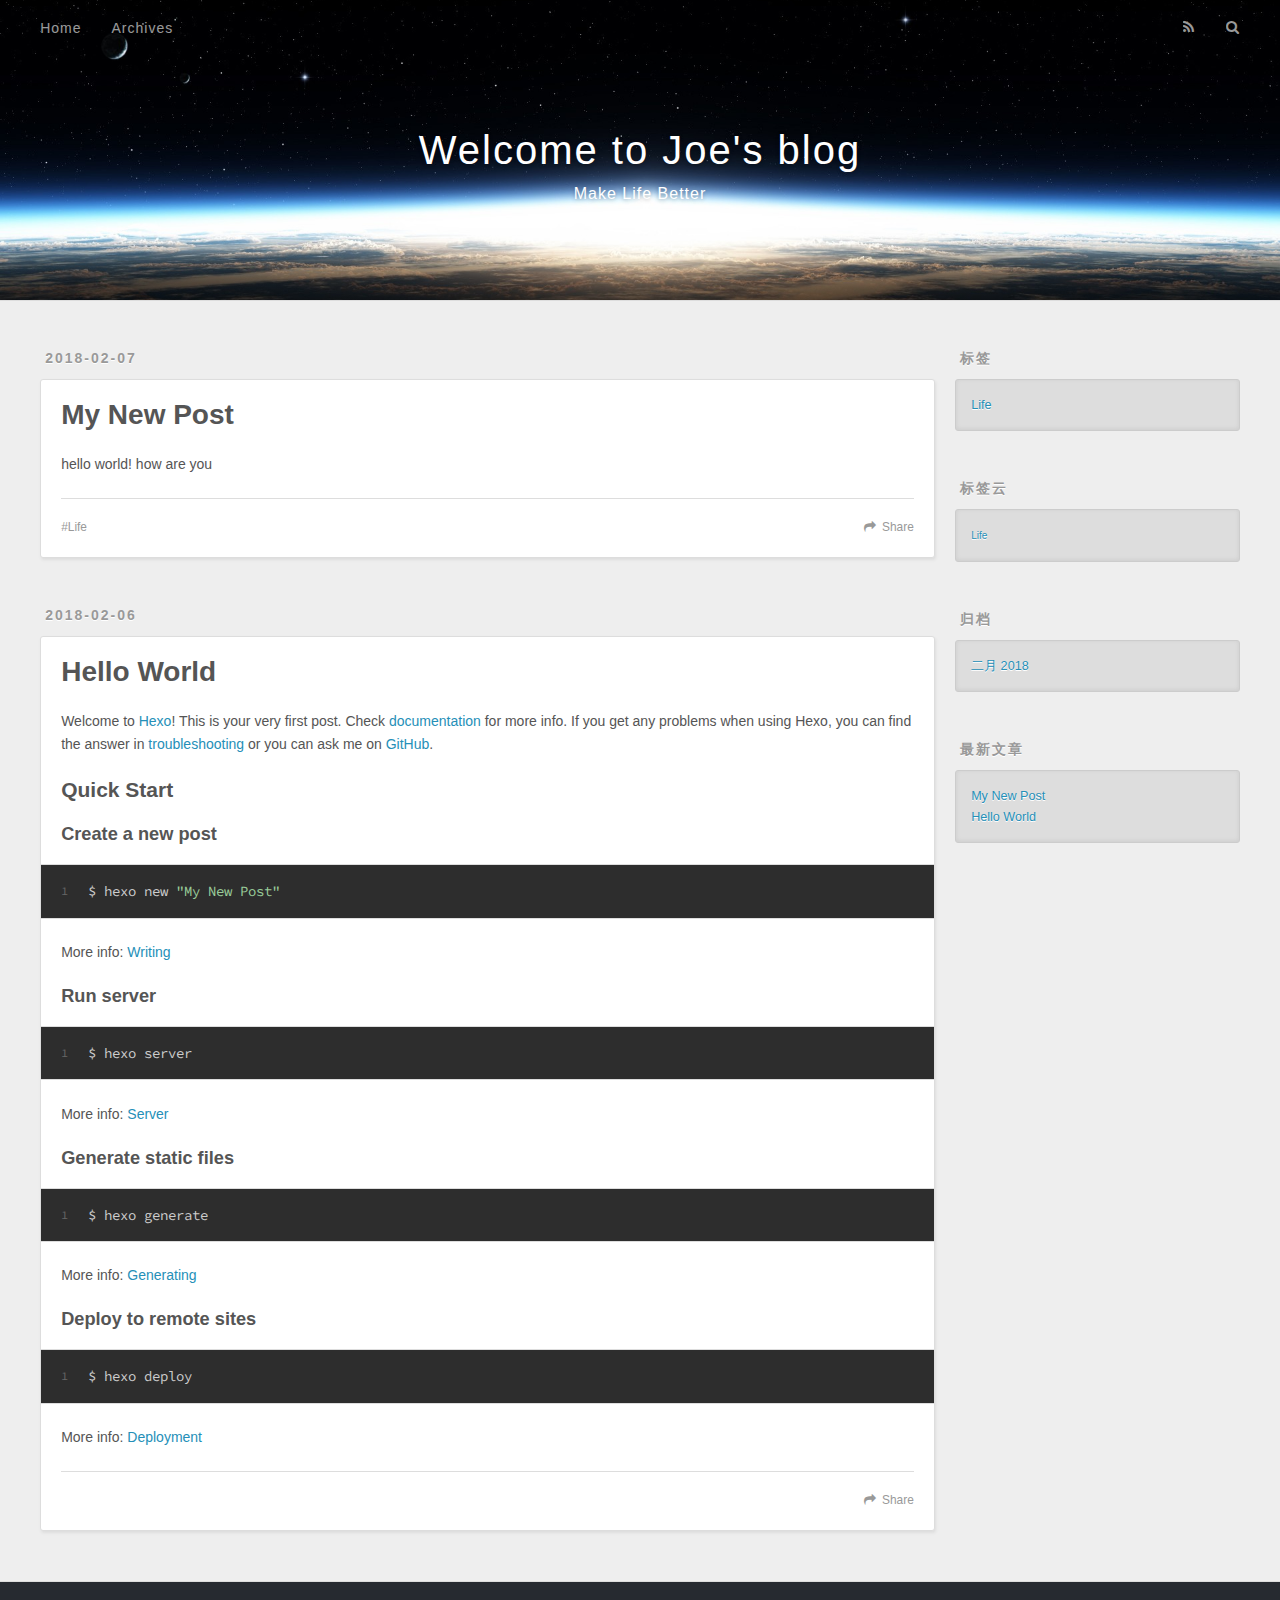
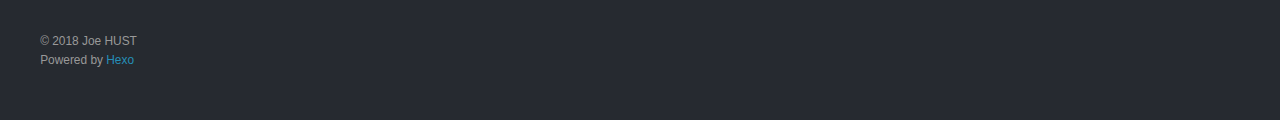
<file: index.html>
<!DOCTYPE html>
<html>
<head>
  <meta charset="utf-8">
  

  
  <title>Welcome to Joe&#39;s blog</title>
  <meta name="viewport" content="width=device-width, initial-scale=1, maximum-scale=1">
  <meta name="description" content="Blog">
<meta property="og:type" content="website">
<meta property="og:title" content="Welcome to Joe&#39;s blog">
<meta property="og:url" content="http://yoursite.com/index.html">
<meta property="og:site_name" content="Welcome to Joe&#39;s blog">
<meta property="og:description" content="Blog">
<meta property="og:locale" content="zh-CN">
<meta name="twitter:card" content="summary">
<meta name="twitter:title" content="Welcome to Joe&#39;s blog">
<meta name="twitter:description" content="Blog">
  
    <link rel="alternate" href="/atom.xml" title="Welcome to Joe&#39;s blog" type="application/atom+xml">
  
  
    <link rel="icon" href="/favicon.png">
  
  
    <link href="//fonts.googleapis.com/css?family=Source+Code+Pro" rel="stylesheet" type="text/css">
  
  <link rel="stylesheet" href="/css/style.css">
</head>

<body>
  <div id="container">
    <div id="wrap">
      <header id="header">
  <div id="banner"></div>
  <div id="header-outer" class="outer">
    <div id="header-title" class="inner">
      <h1 id="logo-wrap">
        <a href="/" id="logo">Welcome to Joe&#39;s blog</a>
      </h1>
      
        <h2 id="subtitle-wrap">
          <a href="/" id="subtitle">Make Life Better</a>
        </h2>
      
    </div>
    <div id="header-inner" class="inner">
      <nav id="main-nav">
        <a id="main-nav-toggle" class="nav-icon"></a>
        
          <a class="main-nav-link" href="/">Home</a>
        
          <a class="main-nav-link" href="/archives">Archives</a>
        
      </nav>
      <nav id="sub-nav">
        
          <a id="nav-rss-link" class="nav-icon" href="/atom.xml" title="RSS Feed"></a>
        
        <a id="nav-search-btn" class="nav-icon" title="搜索"></a>
      </nav>
      <div id="search-form-wrap">
        <form action="//google.com/search" method="get" accept-charset="UTF-8" class="search-form"><input type="search" name="q" class="search-form-input" placeholder="Search"><button type="submit" class="search-form-submit">&#xF002;</button><input type="hidden" name="sitesearch" value="http://yoursite.com"></form>
      </div>
    </div>
  </div>
</header>
      <div class="outer">
        <section id="main">
  
    <article id="post-My-New-Post" class="article article-type-post" itemscope itemprop="blogPost">
  <div class="article-meta">
    <a href="/2018/02/07/My-New-Post/" class="article-date">
  <time datetime="2018-02-07T06:50:52.000Z" itemprop="datePublished">2018-02-07</time>
</a>
    
  </div>
  <div class="article-inner">
    
    
      <header class="article-header">
        
  
    <h1 itemprop="name">
      <a class="article-title" href="/2018/02/07/My-New-Post/">My New Post</a>
    </h1>
  

      </header>
    
    <div class="article-entry" itemprop="articleBody">
      
        <p>hello world! how are you</p>

      
    </div>
    <footer class="article-footer">
      <a data-url="http://yoursite.com/2018/02/07/My-New-Post/" data-id="cjdcpw9ia0000xy7noqf6ldik" class="article-share-link">Share</a>
      
      
  <ul class="article-tag-list"><li class="article-tag-list-item"><a class="article-tag-list-link" href="/tags/Life/">Life</a></li></ul>

    </footer>
  </div>
  
</article>


  
    <article id="post-hello-world" class="article article-type-post" itemscope itemprop="blogPost">
  <div class="article-meta">
    <a href="/2018/02/06/hello-world/" class="article-date">
  <time datetime="2018-02-06T09:12:13.111Z" itemprop="datePublished">2018-02-06</time>
</a>
    
  </div>
  <div class="article-inner">
    
    
      <header class="article-header">
        
  
    <h1 itemprop="name">
      <a class="article-title" href="/2018/02/06/hello-world/">Hello World</a>
    </h1>
  

      </header>
    
    <div class="article-entry" itemprop="articleBody">
      
        <p>Welcome to <a href="https://hexo.io/" target="_blank" rel="noopener">Hexo</a>! This is your very first post. Check <a href="https://hexo.io/docs/" target="_blank" rel="noopener">documentation</a> for more info. If you get any problems when using Hexo, you can find the answer in <a href="https://hexo.io/docs/troubleshooting.html" target="_blank" rel="noopener">troubleshooting</a> or you can ask me on <a href="https://github.com/hexojs/hexo/issues" target="_blank" rel="noopener">GitHub</a>.</p>
<h2 id="Quick-Start"><a href="#Quick-Start" class="headerlink" title="Quick Start"></a>Quick Start</h2><h3 id="Create-a-new-post"><a href="#Create-a-new-post" class="headerlink" title="Create a new post"></a>Create a new post</h3><figure class="highlight bash"><table><tr><td class="gutter"><pre><span class="line">1</span><br></pre></td><td class="code"><pre><span class="line">$ hexo new <span class="string">"My New Post"</span></span><br></pre></td></tr></table></figure>
<p>More info: <a href="https://hexo.io/docs/writing.html" target="_blank" rel="noopener">Writing</a></p>
<h3 id="Run-server"><a href="#Run-server" class="headerlink" title="Run server"></a>Run server</h3><figure class="highlight bash"><table><tr><td class="gutter"><pre><span class="line">1</span><br></pre></td><td class="code"><pre><span class="line">$ hexo server</span><br></pre></td></tr></table></figure>
<p>More info: <a href="https://hexo.io/docs/server.html" target="_blank" rel="noopener">Server</a></p>
<h3 id="Generate-static-files"><a href="#Generate-static-files" class="headerlink" title="Generate static files"></a>Generate static files</h3><figure class="highlight bash"><table><tr><td class="gutter"><pre><span class="line">1</span><br></pre></td><td class="code"><pre><span class="line">$ hexo generate</span><br></pre></td></tr></table></figure>
<p>More info: <a href="https://hexo.io/docs/generating.html" target="_blank" rel="noopener">Generating</a></p>
<h3 id="Deploy-to-remote-sites"><a href="#Deploy-to-remote-sites" class="headerlink" title="Deploy to remote sites"></a>Deploy to remote sites</h3><figure class="highlight bash"><table><tr><td class="gutter"><pre><span class="line">1</span><br></pre></td><td class="code"><pre><span class="line">$ hexo deploy</span><br></pre></td></tr></table></figure>
<p>More info: <a href="https://hexo.io/docs/deployment.html" target="_blank" rel="noopener">Deployment</a></p>

      
    </div>
    <footer class="article-footer">
      <a data-url="http://yoursite.com/2018/02/06/hello-world/" data-id="cjdcpvhsj0000xi7nfm0ei724" class="article-share-link">Share</a>
      
      
    </footer>
  </div>
  
</article>


  


</section>
        
          <aside id="sidebar">
  
    

  
    
  <div class="widget-wrap">
    <h3 class="widget-title">标签</h3>
    <div class="widget">
      <ul class="tag-list"><li class="tag-list-item"><a class="tag-list-link" href="/tags/Life/">Life</a></li></ul>
    </div>
  </div>


  
    
  <div class="widget-wrap">
    <h3 class="widget-title">标签云</h3>
    <div class="widget tagcloud">
      <a href="/tags/Life/" style="font-size: 10px;">Life</a>
    </div>
  </div>

  
    
  <div class="widget-wrap">
    <h3 class="widget-title">归档</h3>
    <div class="widget">
      <ul class="archive-list"><li class="archive-list-item"><a class="archive-list-link" href="/archives/2018/02/">二月 2018</a></li></ul>
    </div>
  </div>


  
    
  <div class="widget-wrap">
    <h3 class="widget-title">最新文章</h3>
    <div class="widget">
      <ul>
        
          <li>
            <a href="/2018/02/07/My-New-Post/">My New Post</a>
          </li>
        
          <li>
            <a href="/2018/02/06/hello-world/">Hello World</a>
          </li>
        
      </ul>
    </div>
  </div>

  
</aside>
        
      </div>
      <footer id="footer">
  
  <div class="outer">
    <div id="footer-info" class="inner">
      &copy; 2018 Joe HUST<br>
      Powered by <a href="http://hexo.io/" target="_blank">Hexo</a>
    </div>
  </div>
</footer>
    </div>
    <nav id="mobile-nav">
  
    <a href="/" class="mobile-nav-link">Home</a>
  
    <a href="/archives" class="mobile-nav-link">Archives</a>
  
</nav>
    

<script src="//ajax.googleapis.com/ajax/libs/jquery/2.0.3/jquery.min.js"></script>


  <link rel="stylesheet" href="/fancybox/jquery.fancybox.css">
  <script src="/fancybox/jquery.fancybox.pack.js"></script>


<script src="/js/script.js"></script>



  </div>
</body>
</html>
</file>
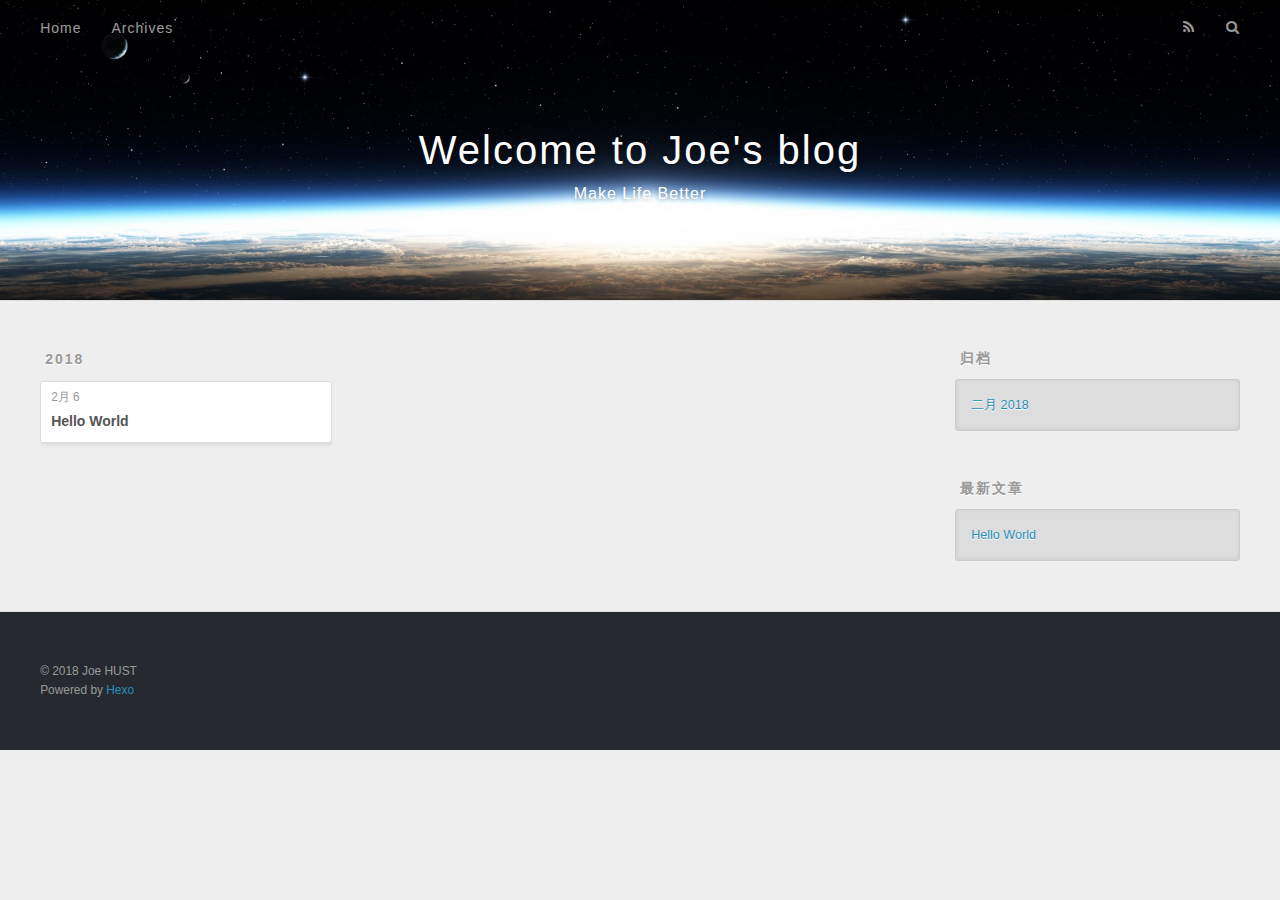
<file: archives/index.html>
<!DOCTYPE html>
<html>
<head>
  <meta charset="utf-8">
  

  
  <title>归档 | Welcome to Joe&#39;s blog</title>
  <meta name="viewport" content="width=device-width, initial-scale=1, maximum-scale=1">
  <meta name="description" content="Blog">
<meta property="og:type" content="website">
<meta property="og:title" content="Welcome to Joe&#39;s blog">
<meta property="og:url" content="http://yoursite.com/archives/index.html">
<meta property="og:site_name" content="Welcome to Joe&#39;s blog">
<meta property="og:description" content="Blog">
<meta property="og:locale" content="zh-CN">
<meta name="twitter:card" content="summary">
<meta name="twitter:title" content="Welcome to Joe&#39;s blog">
<meta name="twitter:description" content="Blog">
  
    <link rel="alternate" href="/atom.xml" title="Welcome to Joe&#39;s blog" type="application/atom+xml">
  
  
    <link rel="icon" href="/favicon.png">
  
  
    <link href="//fonts.googleapis.com/css?family=Source+Code+Pro" rel="stylesheet" type="text/css">
  
  <link rel="stylesheet" href="/css/style.css">
</head>

<body>
  <div id="container">
    <div id="wrap">
      <header id="header">
  <div id="banner"></div>
  <div id="header-outer" class="outer">
    <div id="header-title" class="inner">
      <h1 id="logo-wrap">
        <a href="/" id="logo">Welcome to Joe&#39;s blog</a>
      </h1>
      
        <h2 id="subtitle-wrap">
          <a href="/" id="subtitle">Make Life Better</a>
        </h2>
      
    </div>
    <div id="header-inner" class="inner">
      <nav id="main-nav">
        <a id="main-nav-toggle" class="nav-icon"></a>
        
          <a class="main-nav-link" href="/">Home</a>
        
          <a class="main-nav-link" href="/archives">Archives</a>
        
      </nav>
      <nav id="sub-nav">
        
          <a id="nav-rss-link" class="nav-icon" href="/atom.xml" title="RSS Feed"></a>
        
        <a id="nav-search-btn" class="nav-icon" title="搜索"></a>
      </nav>
      <div id="search-form-wrap">
        <form action="//google.com/search" method="get" accept-charset="UTF-8" class="search-form"><input type="search" name="q" class="search-form-input" placeholder="Search"><button type="submit" class="search-form-submit">&#xF002;</button><input type="hidden" name="sitesearch" value="http://yoursite.com"></form>
      </div>
    </div>
  </div>
</header>
      <div class="outer">
        <section id="main">
  
  
    
    
      
      
      <section class="archives-wrap">
        <div class="archive-year-wrap">
          <a href="/archives/2018" class="archive-year">2018</a>
        </div>
        <div class="archives">
    
    <article class="archive-article archive-type-post">
  <div class="archive-article-inner">
    <header class="archive-article-header">
      <a href="/2018/02/06/hello-world/" class="archive-article-date">
  <time datetime="2018-02-06T09:12:13.111Z" itemprop="datePublished">2月 6</time>
</a>
      
  
    <h1 itemprop="name">
      <a class="archive-article-title" href="/2018/02/06/hello-world/">Hello World</a>
    </h1>
  

    </header>
  </div>
</article>
  
  
    </div></section>
  


</section>
        
          <aside id="sidebar">
  
    

  
    

  
    
  
    
  <div class="widget-wrap">
    <h3 class="widget-title">归档</h3>
    <div class="widget">
      <ul class="archive-list"><li class="archive-list-item"><a class="archive-list-link" href="/archives/2018/02/">二月 2018</a></li></ul>
    </div>
  </div>


  
    
  <div class="widget-wrap">
    <h3 class="widget-title">最新文章</h3>
    <div class="widget">
      <ul>
        
          <li>
            <a href="/2018/02/06/hello-world/">Hello World</a>
          </li>
        
      </ul>
    </div>
  </div>

  
</aside>
        
      </div>
      <footer id="footer">
  
  <div class="outer">
    <div id="footer-info" class="inner">
      &copy; 2018 Joe HUST<br>
      Powered by <a href="http://hexo.io/" target="_blank">Hexo</a>
    </div>
  </div>
</footer>
    </div>
    <nav id="mobile-nav">
  
    <a href="/" class="mobile-nav-link">Home</a>
  
    <a href="/archives" class="mobile-nav-link">Archives</a>
  
</nav>
    

<script src="//ajax.googleapis.com/ajax/libs/jquery/2.0.3/jquery.min.js"></script>


  <link rel="stylesheet" href="/fancybox/jquery.fancybox.css">
  <script src="/fancybox/jquery.fancybox.pack.js"></script>


<script src="/js/script.js"></script>



  </div>
</body>
</html>
</file>
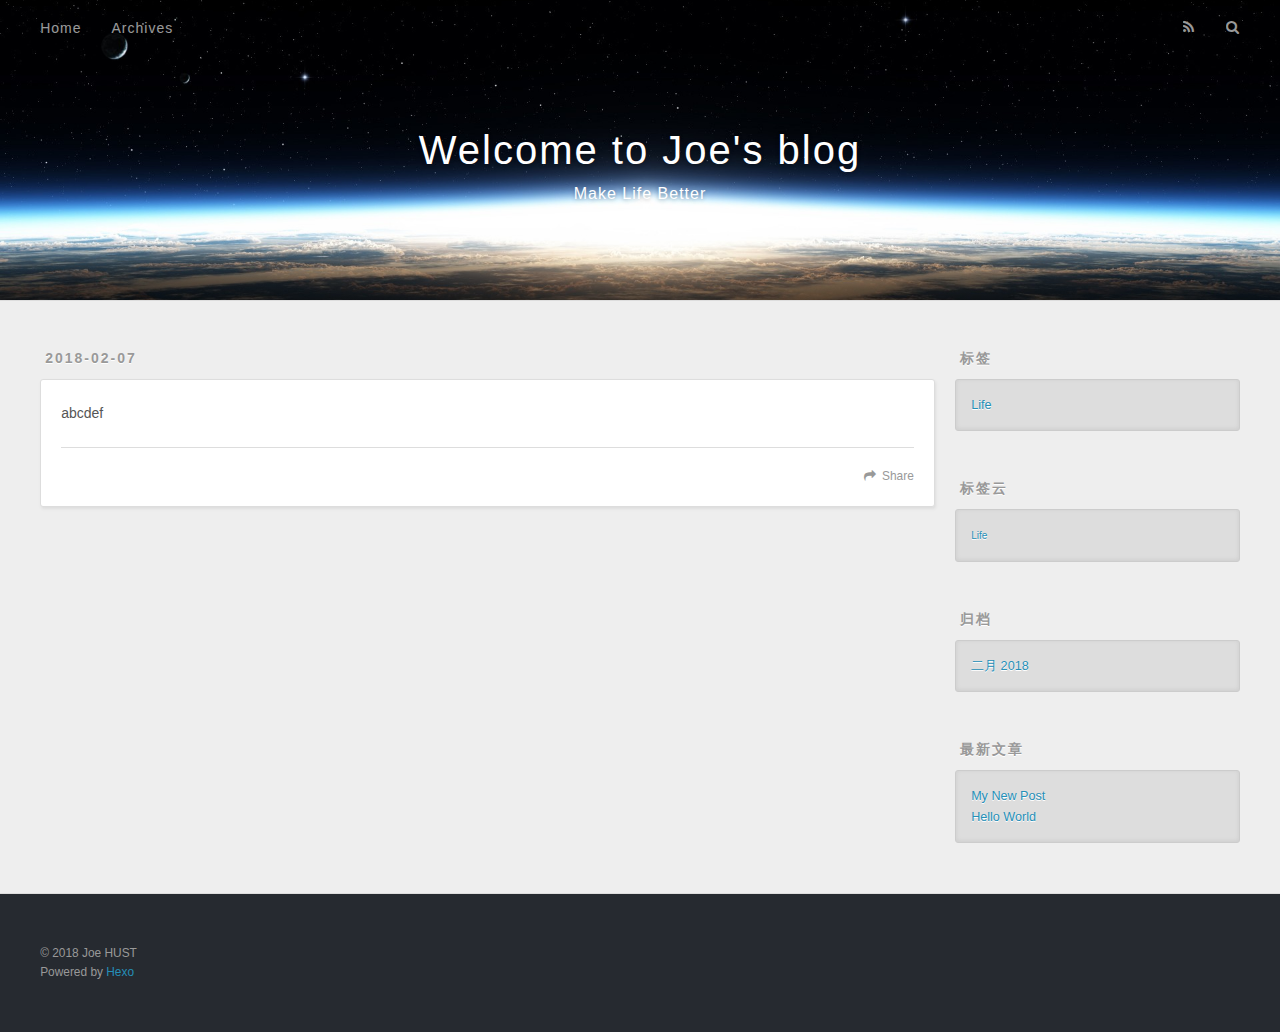
<file: board/index.html>
<!DOCTYPE html>
<html>
<head>
  <meta charset="utf-8">
  

  
  <title>Welcome to Joe&#39;s blog</title>
  <meta name="viewport" content="width=device-width, initial-scale=1, maximum-scale=1">
  <meta name="description" content="abcdef">
<meta property="og:type" content="website">
<meta property="og:title" content="Welcome to Joe&#39;s blog">
<meta property="og:url" content="http://yoursite.com/board/index.html">
<meta property="og:site_name" content="Welcome to Joe&#39;s blog">
<meta property="og:description" content="abcdef">
<meta property="og:locale" content="zh-CN">
<meta property="og:updated_time" content="2018-02-07T03:36:32.828Z">
<meta name="twitter:card" content="summary">
<meta name="twitter:title" content="Welcome to Joe&#39;s blog">
<meta name="twitter:description" content="abcdef">
  
    <link rel="alternate" href="/atom.xml" title="Welcome to Joe&#39;s blog" type="application/atom+xml">
  
  
    <link rel="icon" href="/favicon.png">
  
  
    <link href="//fonts.googleapis.com/css?family=Source+Code+Pro" rel="stylesheet" type="text/css">
  
  <link rel="stylesheet" href="/css/style.css">
</head>

<body>
  <div id="container">
    <div id="wrap">
      <header id="header">
  <div id="banner"></div>
  <div id="header-outer" class="outer">
    <div id="header-title" class="inner">
      <h1 id="logo-wrap">
        <a href="/" id="logo">Welcome to Joe&#39;s blog</a>
      </h1>
      
        <h2 id="subtitle-wrap">
          <a href="/" id="subtitle">Make Life Better</a>
        </h2>
      
    </div>
    <div id="header-inner" class="inner">
      <nav id="main-nav">
        <a id="main-nav-toggle" class="nav-icon"></a>
        
          <a class="main-nav-link" href="/">Home</a>
        
          <a class="main-nav-link" href="/archives">Archives</a>
        
      </nav>
      <nav id="sub-nav">
        
          <a id="nav-rss-link" class="nav-icon" href="/atom.xml" title="RSS Feed"></a>
        
        <a id="nav-search-btn" class="nav-icon" title="搜索"></a>
      </nav>
      <div id="search-form-wrap">
        <form action="//google.com/search" method="get" accept-charset="UTF-8" class="search-form"><input type="search" name="q" class="search-form-input" placeholder="Search"><button type="submit" class="search-form-submit">&#xF002;</button><input type="hidden" name="sitesearch" value="http://yoursite.com"></form>
      </div>
    </div>
  </div>
</header>
      <div class="outer">
        <section id="main"><article id="page-" class="article article-type-page" itemscope itemprop="blogPost">
  <div class="article-meta">
    <a href="/board/index.html" class="article-date">
  <time datetime="2018-02-07T03:36:32.888Z" itemprop="datePublished">2018-02-07</time>
</a>
    
  </div>
  <div class="article-inner">
    
    
    <div class="article-entry" itemprop="articleBody">
      
        <p>abcdef</p>

      
    </div>
    <footer class="article-footer">
      <a data-url="http://yoursite.com/board/index.html" data-id="cjdcpvhsr0001xi7nwzdfn3gs" class="article-share-link">Share</a>
      
      
    </footer>
  </div>
  
    
  
</article>

</section>
        
          <aside id="sidebar">
  
    

  
    
  <div class="widget-wrap">
    <h3 class="widget-title">标签</h3>
    <div class="widget">
      <ul class="tag-list"><li class="tag-list-item"><a class="tag-list-link" href="/tags/Life/">Life</a></li></ul>
    </div>
  </div>


  
    
  <div class="widget-wrap">
    <h3 class="widget-title">标签云</h3>
    <div class="widget tagcloud">
      <a href="/tags/Life/" style="font-size: 10px;">Life</a>
    </div>
  </div>

  
    
  <div class="widget-wrap">
    <h3 class="widget-title">归档</h3>
    <div class="widget">
      <ul class="archive-list"><li class="archive-list-item"><a class="archive-list-link" href="/archives/2018/02/">二月 2018</a></li></ul>
    </div>
  </div>


  
    
  <div class="widget-wrap">
    <h3 class="widget-title">最新文章</h3>
    <div class="widget">
      <ul>
        
          <li>
            <a href="/2018/02/07/My-New-Post/">My New Post</a>
          </li>
        
          <li>
            <a href="/2018/02/06/hello-world/">Hello World</a>
          </li>
        
      </ul>
    </div>
  </div>

  
</aside>
        
      </div>
      <footer id="footer">
  
  <div class="outer">
    <div id="footer-info" class="inner">
      &copy; 2018 Joe HUST<br>
      Powered by <a href="http://hexo.io/" target="_blank">Hexo</a>
    </div>
  </div>
</footer>
    </div>
    <nav id="mobile-nav">
  
    <a href="/" class="mobile-nav-link">Home</a>
  
    <a href="/archives" class="mobile-nav-link">Archives</a>
  
</nav>
    

<script src="//ajax.googleapis.com/ajax/libs/jquery/2.0.3/jquery.min.js"></script>


  <link rel="stylesheet" href="/fancybox/jquery.fancybox.css">
  <script src="/fancybox/jquery.fancybox.pack.js"></script>


<script src="/js/script.js"></script>



  </div>
</body>
</html>
</file>
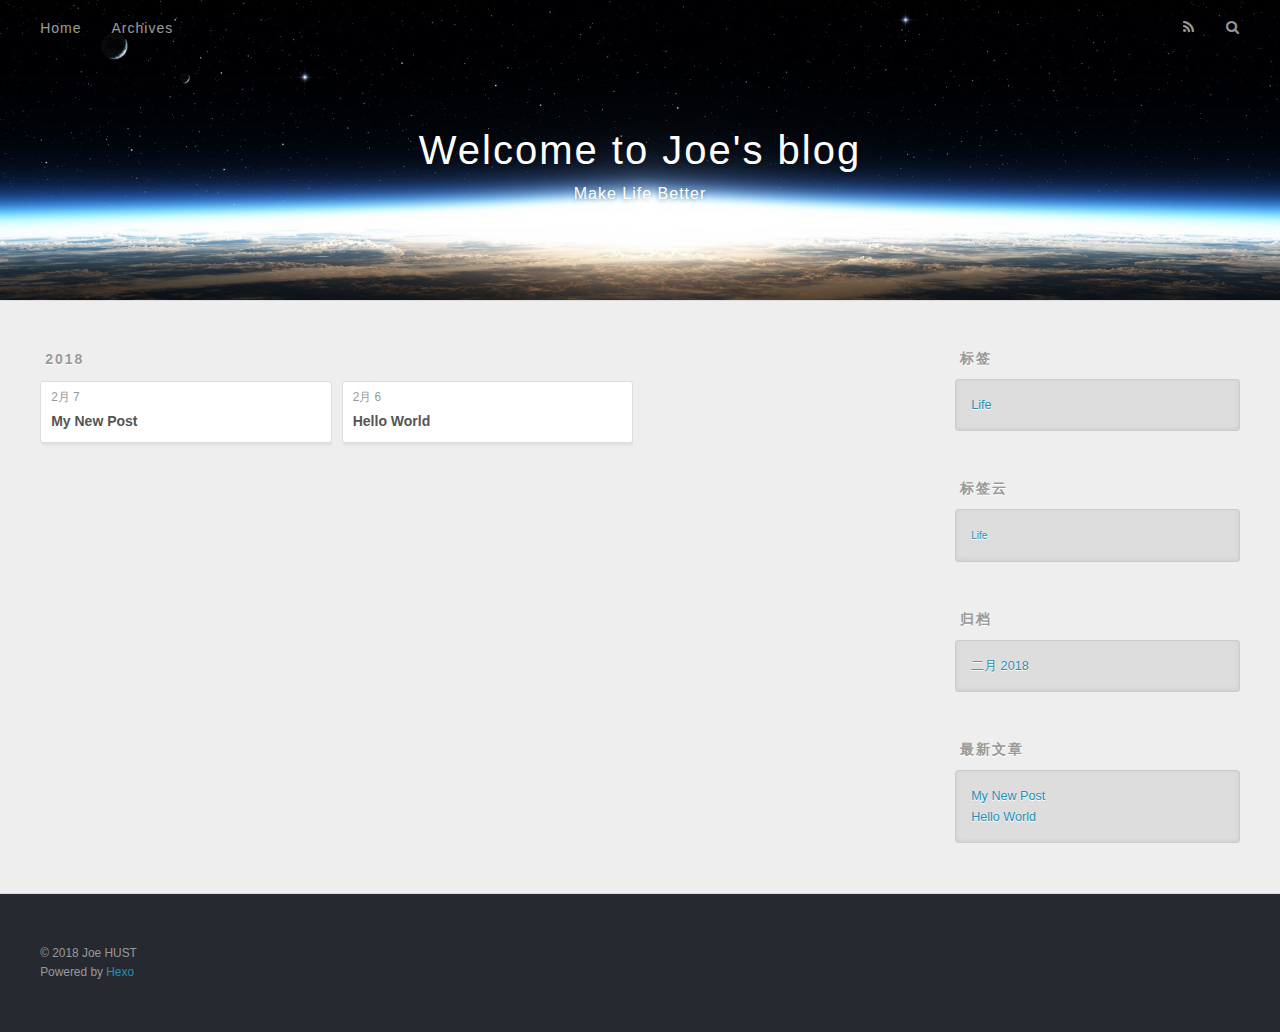
<file: archives/2018/index.html>
<!DOCTYPE html>
<html>
<head>
  <meta charset="utf-8">
  

  
  <title>归档: 2018 | Welcome to Joe&#39;s blog</title>
  <meta name="viewport" content="width=device-width, initial-scale=1, maximum-scale=1">
  <meta name="description" content="Blog">
<meta property="og:type" content="website">
<meta property="og:title" content="Welcome to Joe&#39;s blog">
<meta property="og:url" content="http://yoursite.com/archives/2018/index.html">
<meta property="og:site_name" content="Welcome to Joe&#39;s blog">
<meta property="og:description" content="Blog">
<meta property="og:locale" content="zh-CN">
<meta name="twitter:card" content="summary">
<meta name="twitter:title" content="Welcome to Joe&#39;s blog">
<meta name="twitter:description" content="Blog">
  
    <link rel="alternate" href="/atom.xml" title="Welcome to Joe&#39;s blog" type="application/atom+xml">
  
  
    <link rel="icon" href="/favicon.png">
  
  
    <link href="//fonts.googleapis.com/css?family=Source+Code+Pro" rel="stylesheet" type="text/css">
  
  <link rel="stylesheet" href="/css/style.css">
</head>

<body>
  <div id="container">
    <div id="wrap">
      <header id="header">
  <div id="banner"></div>
  <div id="header-outer" class="outer">
    <div id="header-title" class="inner">
      <h1 id="logo-wrap">
        <a href="/" id="logo">Welcome to Joe&#39;s blog</a>
      </h1>
      
        <h2 id="subtitle-wrap">
          <a href="/" id="subtitle">Make Life Better</a>
        </h2>
      
    </div>
    <div id="header-inner" class="inner">
      <nav id="main-nav">
        <a id="main-nav-toggle" class="nav-icon"></a>
        
          <a class="main-nav-link" href="/">Home</a>
        
          <a class="main-nav-link" href="/archives">Archives</a>
        
      </nav>
      <nav id="sub-nav">
        
          <a id="nav-rss-link" class="nav-icon" href="/atom.xml" title="RSS Feed"></a>
        
        <a id="nav-search-btn" class="nav-icon" title="搜索"></a>
      </nav>
      <div id="search-form-wrap">
        <form action="//google.com/search" method="get" accept-charset="UTF-8" class="search-form"><input type="search" name="q" class="search-form-input" placeholder="Search"><button type="submit" class="search-form-submit">&#xF002;</button><input type="hidden" name="sitesearch" value="http://yoursite.com"></form>
      </div>
    </div>
  </div>
</header>
      <div class="outer">
        <section id="main">
  
  
    
    
      
      
      <section class="archives-wrap">
        <div class="archive-year-wrap">
          <a href="/archives/2018" class="archive-year">2018</a>
        </div>
        <div class="archives">
    
    <article class="archive-article archive-type-post">
  <div class="archive-article-inner">
    <header class="archive-article-header">
      <a href="/2018/02/07/My-New-Post/" class="archive-article-date">
  <time datetime="2018-02-07T06:50:52.000Z" itemprop="datePublished">2月 7</time>
</a>
      
  
    <h1 itemprop="name">
      <a class="archive-article-title" href="/2018/02/07/My-New-Post/">My New Post</a>
    </h1>
  

    </header>
  </div>
</article>
  
    
    
    <article class="archive-article archive-type-post">
  <div class="archive-article-inner">
    <header class="archive-article-header">
      <a href="/2018/02/06/hello-world/" class="archive-article-date">
  <time datetime="2018-02-06T09:12:13.111Z" itemprop="datePublished">2月 6</time>
</a>
      
  
    <h1 itemprop="name">
      <a class="archive-article-title" href="/2018/02/06/hello-world/">Hello World</a>
    </h1>
  

    </header>
  </div>
</article>
  
  
    </div></section>
  


</section>
        
          <aside id="sidebar">
  
    

  
    
  <div class="widget-wrap">
    <h3 class="widget-title">标签</h3>
    <div class="widget">
      <ul class="tag-list"><li class="tag-list-item"><a class="tag-list-link" href="/tags/Life/">Life</a></li></ul>
    </div>
  </div>


  
    
  <div class="widget-wrap">
    <h3 class="widget-title">标签云</h3>
    <div class="widget tagcloud">
      <a href="/tags/Life/" style="font-size: 10px;">Life</a>
    </div>
  </div>

  
    
  <div class="widget-wrap">
    <h3 class="widget-title">归档</h3>
    <div class="widget">
      <ul class="archive-list"><li class="archive-list-item"><a class="archive-list-link" href="/archives/2018/02/">二月 2018</a></li></ul>
    </div>
  </div>


  
    
  <div class="widget-wrap">
    <h3 class="widget-title">最新文章</h3>
    <div class="widget">
      <ul>
        
          <li>
            <a href="/2018/02/07/My-New-Post/">My New Post</a>
          </li>
        
          <li>
            <a href="/2018/02/06/hello-world/">Hello World</a>
          </li>
        
      </ul>
    </div>
  </div>

  
</aside>
        
      </div>
      <footer id="footer">
  
  <div class="outer">
    <div id="footer-info" class="inner">
      &copy; 2018 Joe HUST<br>
      Powered by <a href="http://hexo.io/" target="_blank">Hexo</a>
    </div>
  </div>
</footer>
    </div>
    <nav id="mobile-nav">
  
    <a href="/" class="mobile-nav-link">Home</a>
  
    <a href="/archives" class="mobile-nav-link">Archives</a>
  
</nav>
    

<script src="//ajax.googleapis.com/ajax/libs/jquery/2.0.3/jquery.min.js"></script>


  <link rel="stylesheet" href="/fancybox/jquery.fancybox.css">
  <script src="/fancybox/jquery.fancybox.pack.js"></script>


<script src="/js/script.js"></script>



  </div>
</body>
</html>
</file>
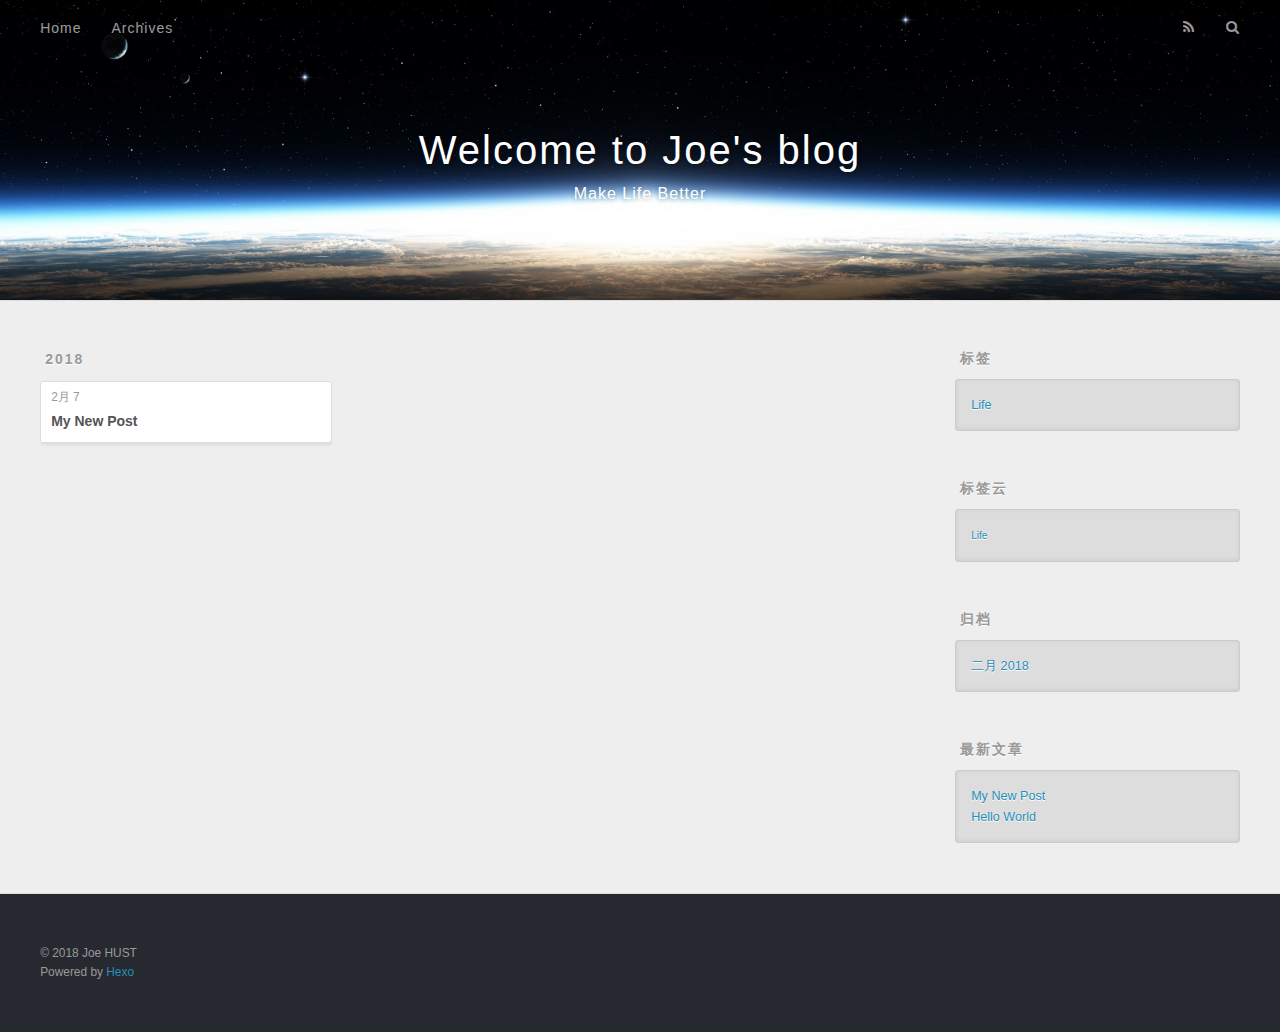
<file: tags/Life/index.html>
<!DOCTYPE html>
<html>
<head>
  <meta charset="utf-8">
  

  
  <title>Tag: Life | Welcome to Joe&#39;s blog</title>
  <meta name="viewport" content="width=device-width, initial-scale=1, maximum-scale=1">
  <meta name="description" content="Blog">
<meta property="og:type" content="website">
<meta property="og:title" content="Welcome to Joe&#39;s blog">
<meta property="og:url" content="http://yoursite.com/tags/Life/index.html">
<meta property="og:site_name" content="Welcome to Joe&#39;s blog">
<meta property="og:description" content="Blog">
<meta property="og:locale" content="zh-CN">
<meta name="twitter:card" content="summary">
<meta name="twitter:title" content="Welcome to Joe&#39;s blog">
<meta name="twitter:description" content="Blog">
  
    <link rel="alternate" href="/atom.xml" title="Welcome to Joe&#39;s blog" type="application/atom+xml">
  
  
    <link rel="icon" href="/favicon.png">
  
  
    <link href="//fonts.googleapis.com/css?family=Source+Code+Pro" rel="stylesheet" type="text/css">
  
  <link rel="stylesheet" href="/css/style.css">
</head>

<body>
  <div id="container">
    <div id="wrap">
      <header id="header">
  <div id="banner"></div>
  <div id="header-outer" class="outer">
    <div id="header-title" class="inner">
      <h1 id="logo-wrap">
        <a href="/" id="logo">Welcome to Joe&#39;s blog</a>
      </h1>
      
        <h2 id="subtitle-wrap">
          <a href="/" id="subtitle">Make Life Better</a>
        </h2>
      
    </div>
    <div id="header-inner" class="inner">
      <nav id="main-nav">
        <a id="main-nav-toggle" class="nav-icon"></a>
        
          <a class="main-nav-link" href="/">Home</a>
        
          <a class="main-nav-link" href="/archives">Archives</a>
        
      </nav>
      <nav id="sub-nav">
        
          <a id="nav-rss-link" class="nav-icon" href="/atom.xml" title="RSS Feed"></a>
        
        <a id="nav-search-btn" class="nav-icon" title="搜索"></a>
      </nav>
      <div id="search-form-wrap">
        <form action="//google.com/search" method="get" accept-charset="UTF-8" class="search-form"><input type="search" name="q" class="search-form-input" placeholder="Search"><button type="submit" class="search-form-submit">&#xF002;</button><input type="hidden" name="sitesearch" value="http://yoursite.com"></form>
      </div>
    </div>
  </div>
</header>
      <div class="outer">
        <section id="main">
  
  
    
    
      
      
      <section class="archives-wrap">
        <div class="archive-year-wrap">
          <a href="/archives/2018" class="archive-year">2018</a>
        </div>
        <div class="archives">
    
    <article class="archive-article archive-type-post">
  <div class="archive-article-inner">
    <header class="archive-article-header">
      <a href="/2018/02/07/My-New-Post/" class="archive-article-date">
  <time datetime="2018-02-07T06:50:52.000Z" itemprop="datePublished">2月 7</time>
</a>
      
  
    <h1 itemprop="name">
      <a class="archive-article-title" href="/2018/02/07/My-New-Post/">My New Post</a>
    </h1>
  

    </header>
  </div>
</article>
  
  
    </div></section>
  


</section>
        
          <aside id="sidebar">
  
    

  
    
  <div class="widget-wrap">
    <h3 class="widget-title">标签</h3>
    <div class="widget">
      <ul class="tag-list"><li class="tag-list-item"><a class="tag-list-link" href="/tags/Life/">Life</a></li></ul>
    </div>
  </div>


  
    
  <div class="widget-wrap">
    <h3 class="widget-title">标签云</h3>
    <div class="widget tagcloud">
      <a href="/tags/Life/" style="font-size: 10px;">Life</a>
    </div>
  </div>

  
    
  <div class="widget-wrap">
    <h3 class="widget-title">归档</h3>
    <div class="widget">
      <ul class="archive-list"><li class="archive-list-item"><a class="archive-list-link" href="/archives/2018/02/">二月 2018</a></li></ul>
    </div>
  </div>


  
    
  <div class="widget-wrap">
    <h3 class="widget-title">最新文章</h3>
    <div class="widget">
      <ul>
        
          <li>
            <a href="/2018/02/07/My-New-Post/">My New Post</a>
          </li>
        
          <li>
            <a href="/2018/02/06/hello-world/">Hello World</a>
          </li>
        
      </ul>
    </div>
  </div>

  
</aside>
        
      </div>
      <footer id="footer">
  
  <div class="outer">
    <div id="footer-info" class="inner">
      &copy; 2018 Joe HUST<br>
      Powered by <a href="http://hexo.io/" target="_blank">Hexo</a>
    </div>
  </div>
</footer>
    </div>
    <nav id="mobile-nav">
  
    <a href="/" class="mobile-nav-link">Home</a>
  
    <a href="/archives" class="mobile-nav-link">Archives</a>
  
</nav>
    

<script src="//ajax.googleapis.com/ajax/libs/jquery/2.0.3/jquery.min.js"></script>


  <link rel="stylesheet" href="/fancybox/jquery.fancybox.css">
  <script src="/fancybox/jquery.fancybox.pack.js"></script>


<script src="/js/script.js"></script>



  </div>
</body>
</html>
</file>
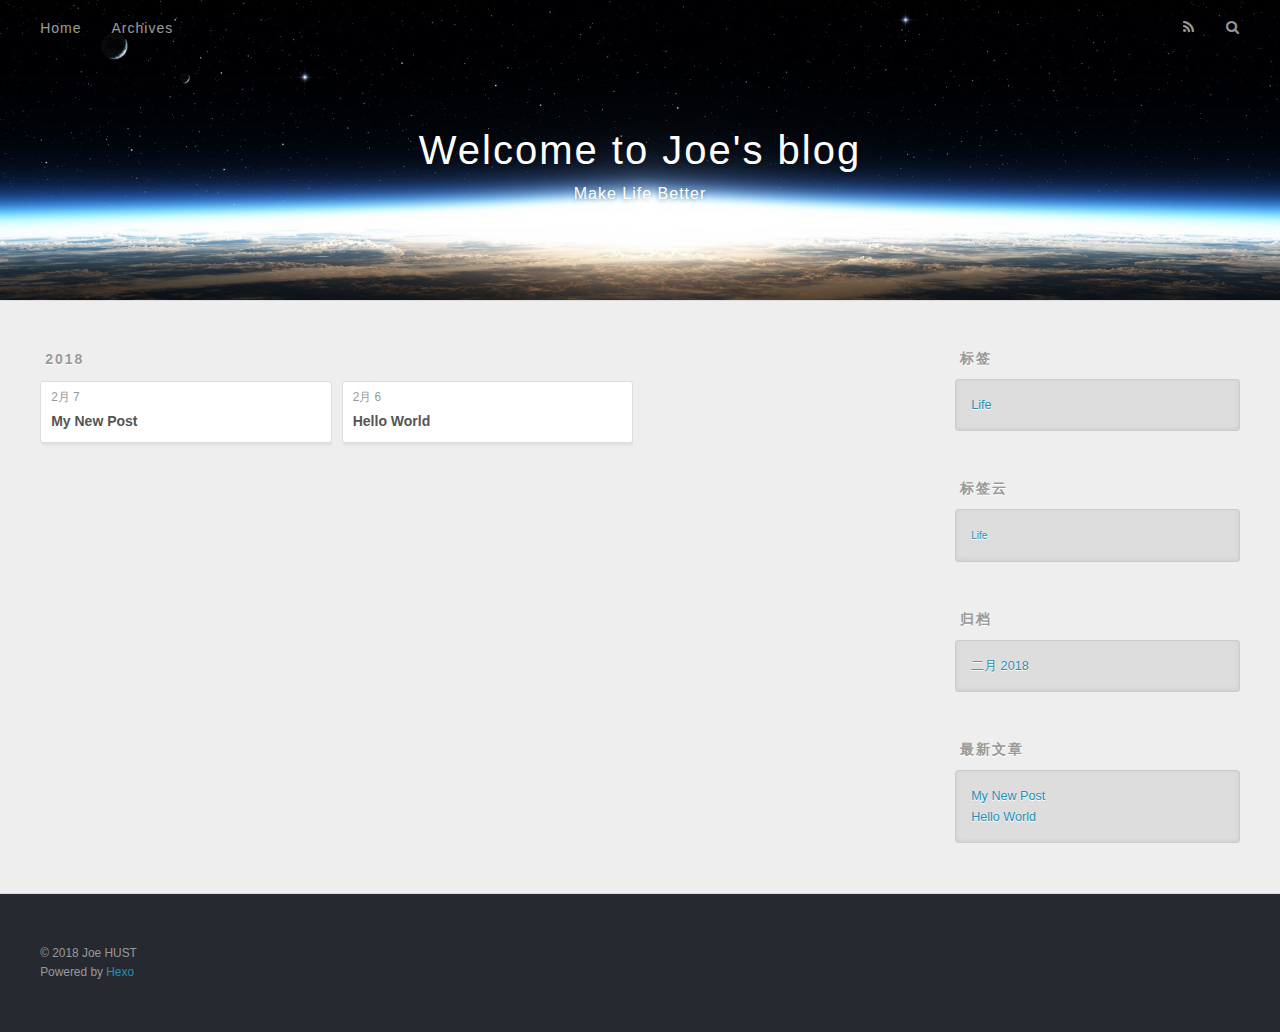
<file: archives/2018/02/index.html>
<!DOCTYPE html>
<html>
<head>
  <meta charset="utf-8">
  

  
  <title>归档: 2018/2 | Welcome to Joe&#39;s blog</title>
  <meta name="viewport" content="width=device-width, initial-scale=1, maximum-scale=1">
  <meta name="description" content="Blog">
<meta property="og:type" content="website">
<meta property="og:title" content="Welcome to Joe&#39;s blog">
<meta property="og:url" content="http://yoursite.com/archives/2018/02/index.html">
<meta property="og:site_name" content="Welcome to Joe&#39;s blog">
<meta property="og:description" content="Blog">
<meta property="og:locale" content="zh-CN">
<meta name="twitter:card" content="summary">
<meta name="twitter:title" content="Welcome to Joe&#39;s blog">
<meta name="twitter:description" content="Blog">
  
    <link rel="alternate" href="/atom.xml" title="Welcome to Joe&#39;s blog" type="application/atom+xml">
  
  
    <link rel="icon" href="/favicon.png">
  
  
    <link href="//fonts.googleapis.com/css?family=Source+Code+Pro" rel="stylesheet" type="text/css">
  
  <link rel="stylesheet" href="/css/style.css">
</head>

<body>
  <div id="container">
    <div id="wrap">
      <header id="header">
  <div id="banner"></div>
  <div id="header-outer" class="outer">
    <div id="header-title" class="inner">
      <h1 id="logo-wrap">
        <a href="/" id="logo">Welcome to Joe&#39;s blog</a>
      </h1>
      
        <h2 id="subtitle-wrap">
          <a href="/" id="subtitle">Make Life Better</a>
        </h2>
      
    </div>
    <div id="header-inner" class="inner">
      <nav id="main-nav">
        <a id="main-nav-toggle" class="nav-icon"></a>
        
          <a class="main-nav-link" href="/">Home</a>
        
          <a class="main-nav-link" href="/archives">Archives</a>
        
      </nav>
      <nav id="sub-nav">
        
          <a id="nav-rss-link" class="nav-icon" href="/atom.xml" title="RSS Feed"></a>
        
        <a id="nav-search-btn" class="nav-icon" title="搜索"></a>
      </nav>
      <div id="search-form-wrap">
        <form action="//google.com/search" method="get" accept-charset="UTF-8" class="search-form"><input type="search" name="q" class="search-form-input" placeholder="Search"><button type="submit" class="search-form-submit">&#xF002;</button><input type="hidden" name="sitesearch" value="http://yoursite.com"></form>
      </div>
    </div>
  </div>
</header>
      <div class="outer">
        <section id="main">
  
  
    
    
      
      
      <section class="archives-wrap">
        <div class="archive-year-wrap">
          <a href="/archives/2018" class="archive-year">2018</a>
        </div>
        <div class="archives">
    
    <article class="archive-article archive-type-post">
  <div class="archive-article-inner">
    <header class="archive-article-header">
      <a href="/2018/02/07/My-New-Post/" class="archive-article-date">
  <time datetime="2018-02-07T06:50:52.000Z" itemprop="datePublished">2月 7</time>
</a>
      
  
    <h1 itemprop="name">
      <a class="archive-article-title" href="/2018/02/07/My-New-Post/">My New Post</a>
    </h1>
  

    </header>
  </div>
</article>
  
    
    
    <article class="archive-article archive-type-post">
  <div class="archive-article-inner">
    <header class="archive-article-header">
      <a href="/2018/02/06/hello-world/" class="archive-article-date">
  <time datetime="2018-02-06T09:12:13.111Z" itemprop="datePublished">2月 6</time>
</a>
      
  
    <h1 itemprop="name">
      <a class="archive-article-title" href="/2018/02/06/hello-world/">Hello World</a>
    </h1>
  

    </header>
  </div>
</article>
  
  
    </div></section>
  


</section>
        
          <aside id="sidebar">
  
    

  
    
  <div class="widget-wrap">
    <h3 class="widget-title">标签</h3>
    <div class="widget">
      <ul class="tag-list"><li class="tag-list-item"><a class="tag-list-link" href="/tags/Life/">Life</a></li></ul>
    </div>
  </div>


  
    
  <div class="widget-wrap">
    <h3 class="widget-title">标签云</h3>
    <div class="widget tagcloud">
      <a href="/tags/Life/" style="font-size: 10px;">Life</a>
    </div>
  </div>

  
    
  <div class="widget-wrap">
    <h3 class="widget-title">归档</h3>
    <div class="widget">
      <ul class="archive-list"><li class="archive-list-item"><a class="archive-list-link" href="/archives/2018/02/">二月 2018</a></li></ul>
    </div>
  </div>


  
    
  <div class="widget-wrap">
    <h3 class="widget-title">最新文章</h3>
    <div class="widget">
      <ul>
        
          <li>
            <a href="/2018/02/07/My-New-Post/">My New Post</a>
          </li>
        
          <li>
            <a href="/2018/02/06/hello-world/">Hello World</a>
          </li>
        
      </ul>
    </div>
  </div>

  
</aside>
        
      </div>
      <footer id="footer">
  
  <div class="outer">
    <div id="footer-info" class="inner">
      &copy; 2018 Joe HUST<br>
      Powered by <a href="http://hexo.io/" target="_blank">Hexo</a>
    </div>
  </div>
</footer>
    </div>
    <nav id="mobile-nav">
  
    <a href="/" class="mobile-nav-link">Home</a>
  
    <a href="/archives" class="mobile-nav-link">Archives</a>
  
</nav>
    

<script src="//ajax.googleapis.com/ajax/libs/jquery/2.0.3/jquery.min.js"></script>


  <link rel="stylesheet" href="/fancybox/jquery.fancybox.css">
  <script src="/fancybox/jquery.fancybox.pack.js"></script>


<script src="/js/script.js"></script>



  </div>
</body>
</html>
</file>
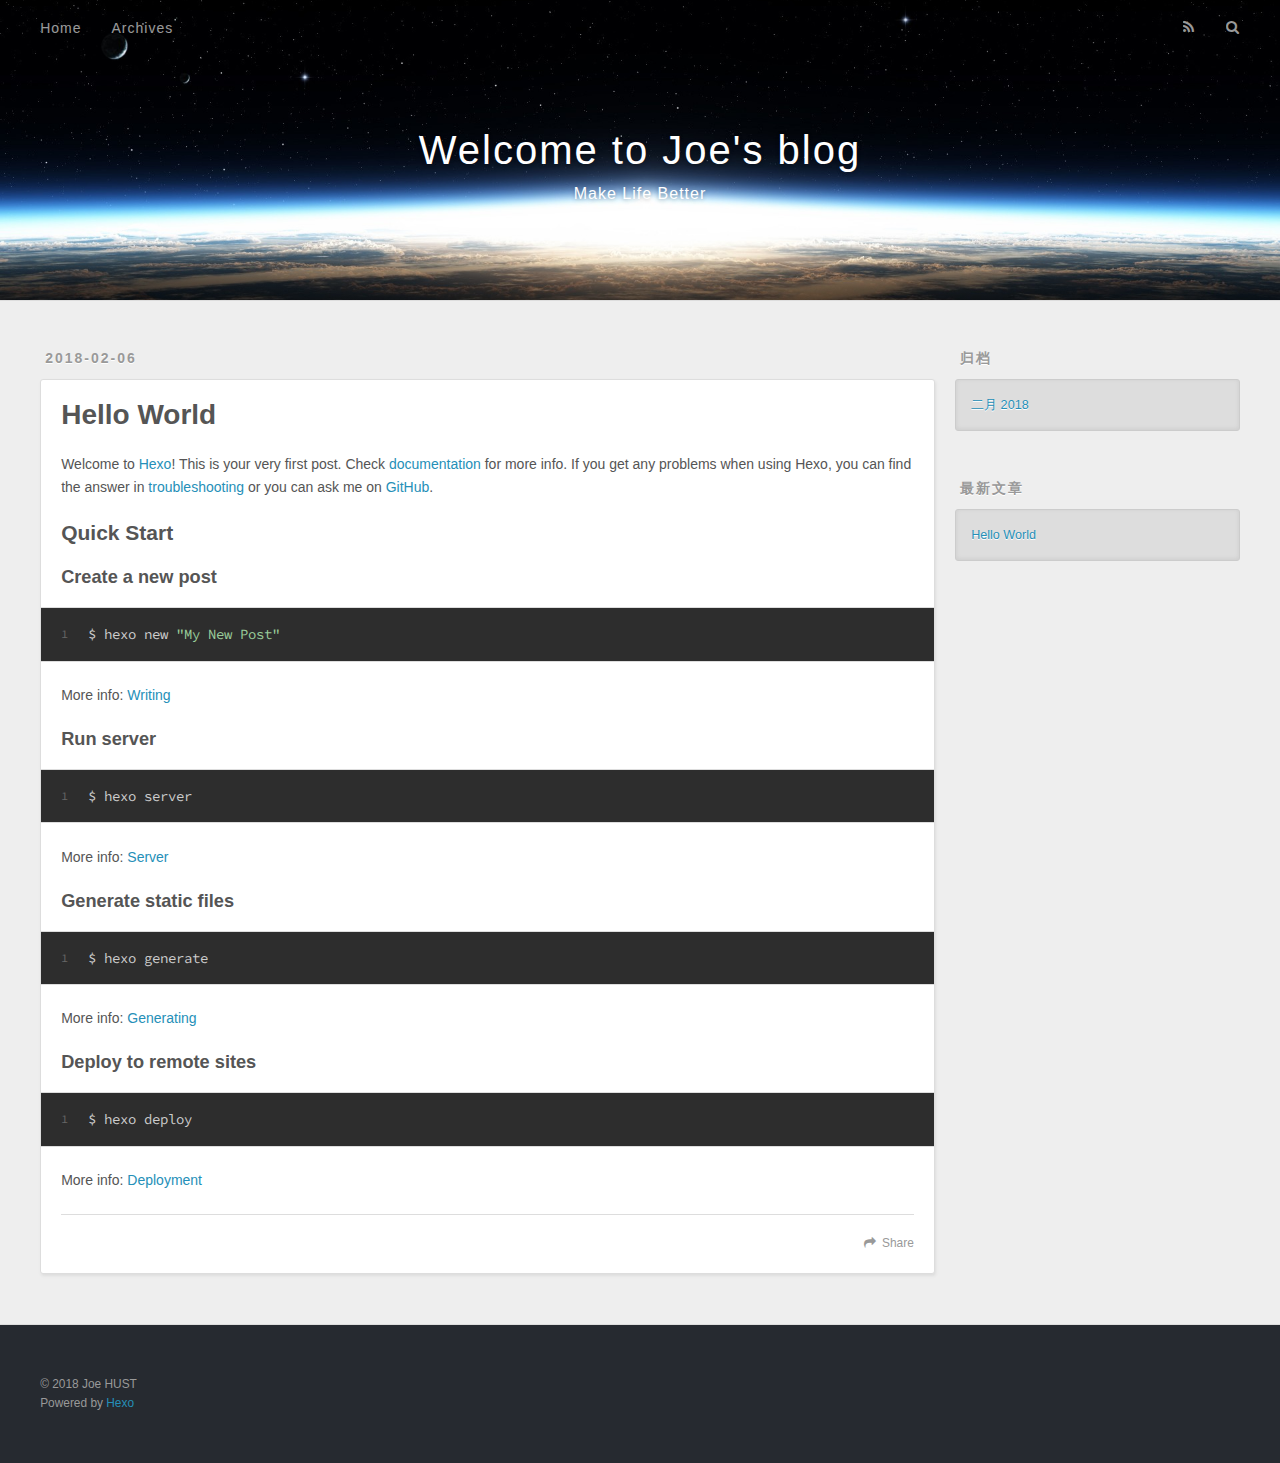
<file: 2018/02/06/hello-world/index.html>
<!DOCTYPE html>
<html>
<head>
  <meta charset="utf-8">
  

  
  <title>Hello World | Welcome to Joe&#39;s blog</title>
  <meta name="viewport" content="width=device-width, initial-scale=1, maximum-scale=1">
  <meta name="description" content="Welcome to Hexo! This is your very first post. Check documentation for more info. If you get any problems when using Hexo, you can find the answer in troubleshooting or you can ask me on GitHub. Quick">
<meta property="og:type" content="article">
<meta property="og:title" content="Hello World">
<meta property="og:url" content="http://yoursite.com/2018/02/06/hello-world/index.html">
<meta property="og:site_name" content="Welcome to Joe&#39;s blog">
<meta property="og:description" content="Welcome to Hexo! This is your very first post. Check documentation for more info. If you get any problems when using Hexo, you can find the answer in troubleshooting or you can ask me on GitHub. Quick">
<meta property="og:locale" content="zh-CN">
<meta property="og:updated_time" content="2018-02-06T09:12:13.111Z">
<meta name="twitter:card" content="summary">
<meta name="twitter:title" content="Hello World">
<meta name="twitter:description" content="Welcome to Hexo! This is your very first post. Check documentation for more info. If you get any problems when using Hexo, you can find the answer in troubleshooting or you can ask me on GitHub. Quick">
  
    <link rel="alternate" href="/atom.xml" title="Welcome to Joe&#39;s blog" type="application/atom+xml">
  
  
    <link rel="icon" href="/favicon.png">
  
  
    <link href="//fonts.googleapis.com/css?family=Source+Code+Pro" rel="stylesheet" type="text/css">
  
  <link rel="stylesheet" href="/css/style.css">
</head>

<body>
  <div id="container">
    <div id="wrap">
      <header id="header">
  <div id="banner"></div>
  <div id="header-outer" class="outer">
    <div id="header-title" class="inner">
      <h1 id="logo-wrap">
        <a href="/" id="logo">Welcome to Joe&#39;s blog</a>
      </h1>
      
        <h2 id="subtitle-wrap">
          <a href="/" id="subtitle">Make Life Better</a>
        </h2>
      
    </div>
    <div id="header-inner" class="inner">
      <nav id="main-nav">
        <a id="main-nav-toggle" class="nav-icon"></a>
        
          <a class="main-nav-link" href="/">Home</a>
        
          <a class="main-nav-link" href="/archives">Archives</a>
        
      </nav>
      <nav id="sub-nav">
        
          <a id="nav-rss-link" class="nav-icon" href="/atom.xml" title="RSS Feed"></a>
        
        <a id="nav-search-btn" class="nav-icon" title="搜索"></a>
      </nav>
      <div id="search-form-wrap">
        <form action="//google.com/search" method="get" accept-charset="UTF-8" class="search-form"><input type="search" name="q" class="search-form-input" placeholder="Search"><button type="submit" class="search-form-submit">&#xF002;</button><input type="hidden" name="sitesearch" value="http://yoursite.com"></form>
      </div>
    </div>
  </div>
</header>
      <div class="outer">
        <section id="main"><article id="post-hello-world" class="article article-type-post" itemscope itemprop="blogPost">
  <div class="article-meta">
    <a href="/2018/02/06/hello-world/" class="article-date">
  <time datetime="2018-02-06T09:12:13.111Z" itemprop="datePublished">2018-02-06</time>
</a>
    
  </div>
  <div class="article-inner">
    
    
      <header class="article-header">
        
  
    <h1 class="article-title" itemprop="name">
      Hello World
    </h1>
  

      </header>
    
    <div class="article-entry" itemprop="articleBody">
      
        <p>Welcome to <a href="https://hexo.io/" target="_blank" rel="noopener">Hexo</a>! This is your very first post. Check <a href="https://hexo.io/docs/" target="_blank" rel="noopener">documentation</a> for more info. If you get any problems when using Hexo, you can find the answer in <a href="https://hexo.io/docs/troubleshooting.html" target="_blank" rel="noopener">troubleshooting</a> or you can ask me on <a href="https://github.com/hexojs/hexo/issues" target="_blank" rel="noopener">GitHub</a>.</p>
<h2 id="Quick-Start"><a href="#Quick-Start" class="headerlink" title="Quick Start"></a>Quick Start</h2><h3 id="Create-a-new-post"><a href="#Create-a-new-post" class="headerlink" title="Create a new post"></a>Create a new post</h3><figure class="highlight bash"><table><tr><td class="gutter"><pre><span class="line">1</span><br></pre></td><td class="code"><pre><span class="line">$ hexo new <span class="string">"My New Post"</span></span><br></pre></td></tr></table></figure>
<p>More info: <a href="https://hexo.io/docs/writing.html" target="_blank" rel="noopener">Writing</a></p>
<h3 id="Run-server"><a href="#Run-server" class="headerlink" title="Run server"></a>Run server</h3><figure class="highlight bash"><table><tr><td class="gutter"><pre><span class="line">1</span><br></pre></td><td class="code"><pre><span class="line">$ hexo server</span><br></pre></td></tr></table></figure>
<p>More info: <a href="https://hexo.io/docs/server.html" target="_blank" rel="noopener">Server</a></p>
<h3 id="Generate-static-files"><a href="#Generate-static-files" class="headerlink" title="Generate static files"></a>Generate static files</h3><figure class="highlight bash"><table><tr><td class="gutter"><pre><span class="line">1</span><br></pre></td><td class="code"><pre><span class="line">$ hexo generate</span><br></pre></td></tr></table></figure>
<p>More info: <a href="https://hexo.io/docs/generating.html" target="_blank" rel="noopener">Generating</a></p>
<h3 id="Deploy-to-remote-sites"><a href="#Deploy-to-remote-sites" class="headerlink" title="Deploy to remote sites"></a>Deploy to remote sites</h3><figure class="highlight bash"><table><tr><td class="gutter"><pre><span class="line">1</span><br></pre></td><td class="code"><pre><span class="line">$ hexo deploy</span><br></pre></td></tr></table></figure>
<p>More info: <a href="https://hexo.io/docs/deployment.html" target="_blank" rel="noopener">Deployment</a></p>

      
    </div>
    <footer class="article-footer">
      <a data-url="http://yoursite.com/2018/02/06/hello-world/" data-id="cjdcprkhh0001sz7npjx859fj" class="article-share-link">Share</a>
      
      
    </footer>
  </div>
  
    
  
</article>

</section>
        
          <aside id="sidebar">
  
    

  
    

  
    
  
    
  <div class="widget-wrap">
    <h3 class="widget-title">归档</h3>
    <div class="widget">
      <ul class="archive-list"><li class="archive-list-item"><a class="archive-list-link" href="/archives/2018/02/">二月 2018</a></li></ul>
    </div>
  </div>


  
    
  <div class="widget-wrap">
    <h3 class="widget-title">最新文章</h3>
    <div class="widget">
      <ul>
        
          <li>
            <a href="/2018/02/06/hello-world/">Hello World</a>
          </li>
        
      </ul>
    </div>
  </div>

  
</aside>
        
      </div>
      <footer id="footer">
  
  <div class="outer">
    <div id="footer-info" class="inner">
      &copy; 2018 Joe HUST<br>
      Powered by <a href="http://hexo.io/" target="_blank">Hexo</a>
    </div>
  </div>
</footer>
    </div>
    <nav id="mobile-nav">
  
    <a href="/" class="mobile-nav-link">Home</a>
  
    <a href="/archives" class="mobile-nav-link">Archives</a>
  
</nav>
    

<script src="//ajax.googleapis.com/ajax/libs/jquery/2.0.3/jquery.min.js"></script>


  <link rel="stylesheet" href="/fancybox/jquery.fancybox.css">
  <script src="/fancybox/jquery.fancybox.pack.js"></script>


<script src="/js/script.js"></script>



  </div>
</body>
</html>
</file>
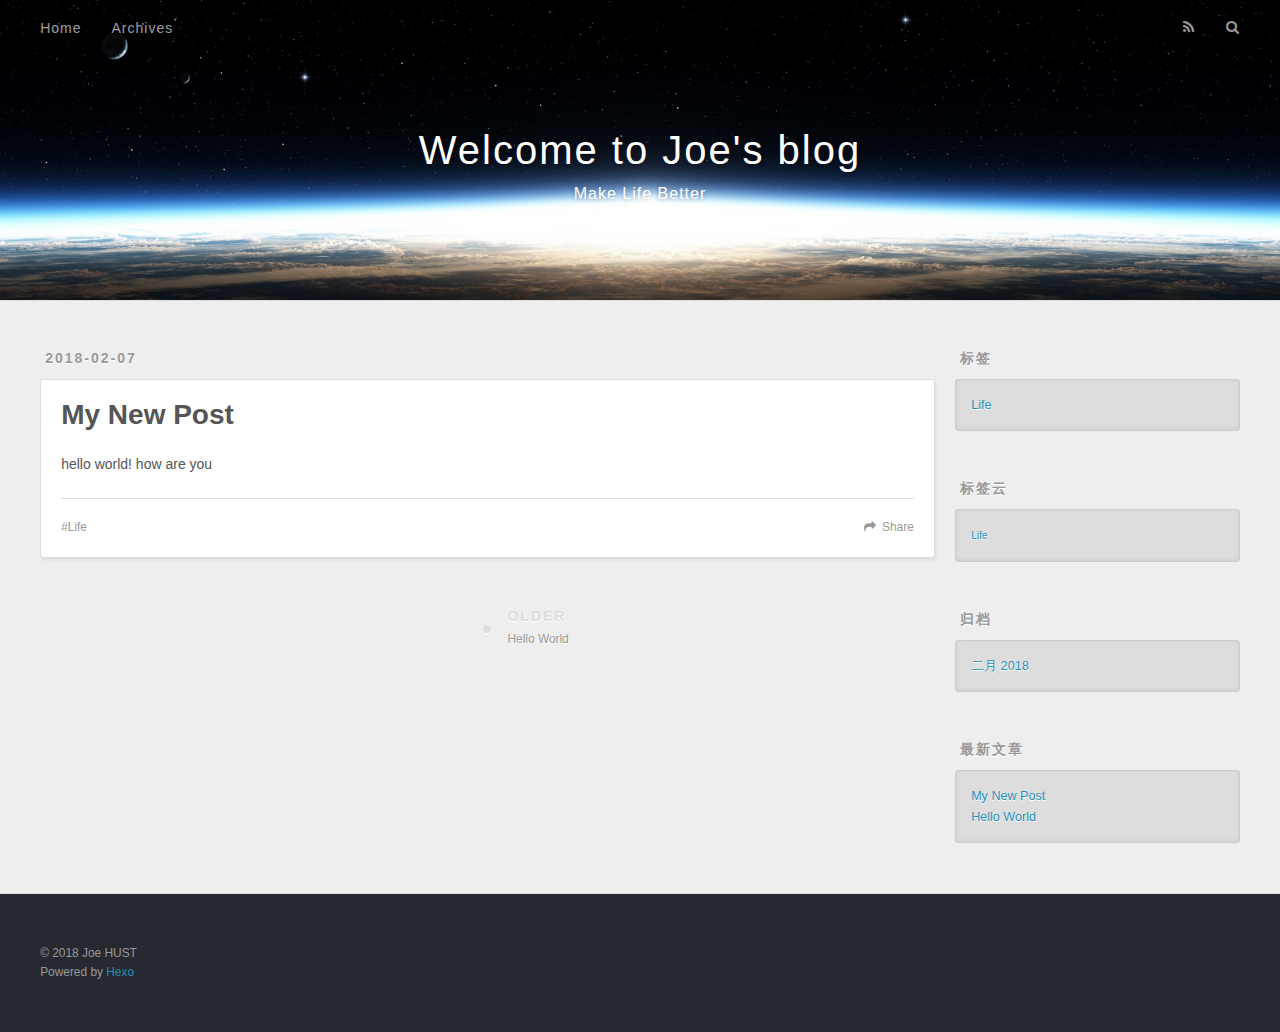
<file: 2018/02/07/My-New-Post/index.html>
<!DOCTYPE html>
<html>
<head>
  <meta charset="utf-8">
  

  
  <title>My New Post | Welcome to Joe&#39;s blog</title>
  <meta name="viewport" content="width=device-width, initial-scale=1, maximum-scale=1">
  <meta name="description" content="hello world! how are you">
<meta name="keywords" content="Life">
<meta property="og:type" content="article">
<meta property="og:title" content="My New Post">
<meta property="og:url" content="http://yoursite.com/2018/02/07/My-New-Post/index.html">
<meta property="og:site_name" content="Welcome to Joe&#39;s blog">
<meta property="og:description" content="hello world! how are you">
<meta property="og:locale" content="zh-CN">
<meta property="og:updated_time" content="2018-02-07T06:52:55.122Z">
<meta name="twitter:card" content="summary">
<meta name="twitter:title" content="My New Post">
<meta name="twitter:description" content="hello world! how are you">
  
    <link rel="alternate" href="/atom.xml" title="Welcome to Joe&#39;s blog" type="application/atom+xml">
  
  
    <link rel="icon" href="/favicon.png">
  
  
    <link href="//fonts.googleapis.com/css?family=Source+Code+Pro" rel="stylesheet" type="text/css">
  
  <link rel="stylesheet" href="/css/style.css">
</head>

<body>
  <div id="container">
    <div id="wrap">
      <header id="header">
  <div id="banner"></div>
  <div id="header-outer" class="outer">
    <div id="header-title" class="inner">
      <h1 id="logo-wrap">
        <a href="/" id="logo">Welcome to Joe&#39;s blog</a>
      </h1>
      
        <h2 id="subtitle-wrap">
          <a href="/" id="subtitle">Make Life Better</a>
        </h2>
      
    </div>
    <div id="header-inner" class="inner">
      <nav id="main-nav">
        <a id="main-nav-toggle" class="nav-icon"></a>
        
          <a class="main-nav-link" href="/">Home</a>
        
          <a class="main-nav-link" href="/archives">Archives</a>
        
      </nav>
      <nav id="sub-nav">
        
          <a id="nav-rss-link" class="nav-icon" href="/atom.xml" title="RSS Feed"></a>
        
        <a id="nav-search-btn" class="nav-icon" title="搜索"></a>
      </nav>
      <div id="search-form-wrap">
        <form action="//google.com/search" method="get" accept-charset="UTF-8" class="search-form"><input type="search" name="q" class="search-form-input" placeholder="Search"><button type="submit" class="search-form-submit">&#xF002;</button><input type="hidden" name="sitesearch" value="http://yoursite.com"></form>
      </div>
    </div>
  </div>
</header>
      <div class="outer">
        <section id="main"><article id="post-My-New-Post" class="article article-type-post" itemscope itemprop="blogPost">
  <div class="article-meta">
    <a href="/2018/02/07/My-New-Post/" class="article-date">
  <time datetime="2018-02-07T06:50:52.000Z" itemprop="datePublished">2018-02-07</time>
</a>
    
  </div>
  <div class="article-inner">
    
    
      <header class="article-header">
        
  
    <h1 class="article-title" itemprop="name">
      My New Post
    </h1>
  

      </header>
    
    <div class="article-entry" itemprop="articleBody">
      
        <p>hello world! how are you</p>

      
    </div>
    <footer class="article-footer">
      <a data-url="http://yoursite.com/2018/02/07/My-New-Post/" data-id="cjdcpw9ia0000xy7noqf6ldik" class="article-share-link">Share</a>
      
      
  <ul class="article-tag-list"><li class="article-tag-list-item"><a class="article-tag-list-link" href="/tags/Life/">Life</a></li></ul>

    </footer>
  </div>
  
    
<nav id="article-nav">
  
  
    <a href="/2018/02/06/hello-world/" id="article-nav-older" class="article-nav-link-wrap">
      <strong class="article-nav-caption">Older</strong>
      <div class="article-nav-title">Hello World</div>
    </a>
  
</nav>

  
</article>

</section>
        
          <aside id="sidebar">
  
    

  
    
  <div class="widget-wrap">
    <h3 class="widget-title">标签</h3>
    <div class="widget">
      <ul class="tag-list"><li class="tag-list-item"><a class="tag-list-link" href="/tags/Life/">Life</a></li></ul>
    </div>
  </div>


  
    
  <div class="widget-wrap">
    <h3 class="widget-title">标签云</h3>
    <div class="widget tagcloud">
      <a href="/tags/Life/" style="font-size: 10px;">Life</a>
    </div>
  </div>

  
    
  <div class="widget-wrap">
    <h3 class="widget-title">归档</h3>
    <div class="widget">
      <ul class="archive-list"><li class="archive-list-item"><a class="archive-list-link" href="/archives/2018/02/">二月 2018</a></li></ul>
    </div>
  </div>


  
    
  <div class="widget-wrap">
    <h3 class="widget-title">最新文章</h3>
    <div class="widget">
      <ul>
        
          <li>
            <a href="/2018/02/07/My-New-Post/">My New Post</a>
          </li>
        
          <li>
            <a href="/2018/02/06/hello-world/">Hello World</a>
          </li>
        
      </ul>
    </div>
  </div>

  
</aside>
        
      </div>
      <footer id="footer">
  
  <div class="outer">
    <div id="footer-info" class="inner">
      &copy; 2018 Joe HUST<br>
      Powered by <a href="http://hexo.io/" target="_blank">Hexo</a>
    </div>
  </div>
</footer>
    </div>
    <nav id="mobile-nav">
  
    <a href="/" class="mobile-nav-link">Home</a>
  
    <a href="/archives" class="mobile-nav-link">Archives</a>
  
</nav>
    

<script src="//ajax.googleapis.com/ajax/libs/jquery/2.0.3/jquery.min.js"></script>


  <link rel="stylesheet" href="/fancybox/jquery.fancybox.css">
  <script src="/fancybox/jquery.fancybox.pack.js"></script>


<script src="/js/script.js"></script>



  </div>
</body>
</html>
</file>
<file: css/style.css>
body {
  width: 100%;
}
body:before,
body:after {
  content: "";
  display: table;
}
body:after {
  clear: both;
}
html,
body,
div,
span,
applet,
object,
iframe,
h1,
h2,
h3,
h4,
h5,
h6,
p,
blockquote,
pre,
a,
abbr,
acronym,
address,
big,
cite,
code,
del,
dfn,
em,
img,
ins,
kbd,
q,
s,
samp,
small,
strike,
strong,
sub,
sup,
tt,
var,
dl,
dt,
dd,
ol,
ul,
li,
fieldset,
form,
label,
legend,
table,
caption,
tbody,
tfoot,
thead,
tr,
th,
td {
  margin: 0;
  padding: 0;
  border: 0;
  outline: 0;
  font-weight: inherit;
  font-style: inherit;
  font-family: inherit;
  font-size: 100%;
  vertical-align: baseline;
}
body {
  line-height: 1;
  color: #000;
  background: #fff;
}
ol,
ul {
  list-style: none;
}
table {
  border-collapse: separate;
  border-spacing: 0;
  vertical-align: middle;
}
caption,
th,
td {
  text-align: left;
  font-weight: normal;
  vertical-align: middle;
}
a img {
  border: none;
}
input,
button {
  margin: 0;
  padding: 0;
}
input::-moz-focus-inner,
button::-moz-focus-inner {
  border: 0;
  padding: 0;
}
@font-face {
  font-family: FontAwesome;
  font-style: normal;
  font-weight: normal;
  src: url("fonts/fontawesome-webfont.eot?v=#4.0.3");
  src: url("fonts/fontawesome-webfont.eot?#iefix&v=#4.0.3") format("embedded-opentype"), url("fonts/fontawesome-webfont.woff?v=#4.0.3") format("woff"), url("fonts/fontawesome-webfont.ttf?v=#4.0.3") format("truetype"), url("fonts/fontawesome-webfont.svg#fontawesomeregular?v=#4.0.3") format("svg");
}
html,
body,
#container {
  height: 100%;
}
body {
  background: #eee;
  font: 14px -apple-system, BlinkMacSystemFont, "Segoe UI", "Roboto", "Oxygen", "Ubuntu", "Cantarell", "Fira Sans", "Droid Sans", "Helvetica Neue", sans-serif;
  -webkit-text-size-adjust: 100%;
}
.outer {
  max-width: 1220px;
  margin: 0 auto;
  padding: 0 20px;
}
.outer:before,
.outer:after {
  content: "";
  display: table;
}
.outer:after {
  clear: both;
}
.inner {
  display: inline;
  float: left;
  width: 98.33333333333333%;
  margin: 0 0.833333333333333%;
}
.left,
.alignleft {
  float: left;
}
.right,
.alignright {
  float: right;
}
.clear {
  clear: both;
}
#container {
  position: relative;
}
.mobile-nav-on {
  overflow: hidden;
}
#wrap {
  height: 100%;
  width: 100%;
  position: absolute;
  top: 0;
  left: 0;
  -webkit-transition: 0.2s ease-out;
  -moz-transition: 0.2s ease-out;
  -ms-transition: 0.2s ease-out;
  transition: 0.2s ease-out;
  z-index: 1;
  background: #eee;
}
.mobile-nav-on #wrap {
  left: 280px;
}
@media screen and (min-width: 768px) {
  #main {
    display: inline;
    float: left;
    width: 73.33333333333333%;
    margin: 0 0.833333333333333%;
  }
}
.article-date,
.article-category-link,
.archive-year,
.widget-title {
  text-decoration: none;
  text-transform: uppercase;
  letter-spacing: 2px;
  color: #999;
  margin-bottom: 1em;
  margin-left: 5px;
  line-height: 1em;
  text-shadow: 0 1px #fff;
  font-weight: bold;
}
.article-inner,
.archive-article-inner {
  background: #fff;
  -webkit-box-shadow: 1px 2px 3px #ddd;
  box-shadow: 1px 2px 3px #ddd;
  border: 1px solid #ddd;
  border-radius: 3px;
}
.article-entry h1,
.widget h1 {
  font-size: 2em;
}
.article-entry h2,
.widget h2 {
  font-size: 1.5em;
}
.article-entry h3,
.widget h3 {
  font-size: 1.3em;
}
.article-entry h4,
.widget h4 {
  font-size: 1.2em;
}
.article-entry h5,
.widget h5 {
  font-size: 1em;
}
.article-entry h6,
.widget h6 {
  font-size: 1em;
  color: #999;
}
.article-entry hr,
.widget hr {
  border: 1px dashed #ddd;
}
.article-entry strong,
.widget strong {
  font-weight: bold;
}
.article-entry em,
.widget em,
.article-entry cite,
.widget cite {
  font-style: italic;
}
.article-entry sup,
.widget sup,
.article-entry sub,
.widget sub {
  font-size: 0.75em;
  line-height: 0;
  position: relative;
  vertical-align: baseline;
}
.article-entry sup,
.widget sup {
  top: -0.5em;
}
.article-entry sub,
.widget sub {
  bottom: -0.2em;
}
.article-entry small,
.widget small {
  font-size: 0.85em;
}
.article-entry acronym,
.widget acronym,
.article-entry abbr,
.widget abbr {
  border-bottom: 1px dotted;
}
.article-entry ul,
.widget ul,
.article-entry ol,
.widget ol,
.article-entry dl,
.widget dl {
  margin: 0 20px;
  line-height: 1.6em;
}
.article-entry ul ul,
.widget ul ul,
.article-entry ol ul,
.widget ol ul,
.article-entry ul ol,
.widget ul ol,
.article-entry ol ol,
.widget ol ol {
  margin-top: 0;
  margin-bottom: 0;
}
.article-entry ul,
.widget ul {
  list-style: disc;
}
.article-entry ol,
.widget ol {
  list-style: decimal;
}
.article-entry dt,
.widget dt {
  font-weight: bold;
}
#header {
  height: 300px;
  position: relative;
  border-bottom: 1px solid #ddd;
}
#header:before,
#header:after {
  content: "";
  position: absolute;
  left: 0;
  right: 0;
  height: 40px;
}
#header:before {
  top: 0;
  background: -webkit-linear-gradient(rgba(0,0,0,0.2), transparent);
  background: -moz-linear-gradient(rgba(0,0,0,0.2), transparent);
  background: -ms-linear-gradient(rgba(0,0,0,0.2), transparent);
  background: linear-gradient(rgba(0,0,0,0.2), transparent);
}
#header:after {
  bottom: 0;
  background: -webkit-linear-gradient(transparent, rgba(0,0,0,0.2));
  background: -moz-linear-gradient(transparent, rgba(0,0,0,0.2));
  background: -ms-linear-gradient(transparent, rgba(0,0,0,0.2));
  background: linear-gradient(transparent, rgba(0,0,0,0.2));
}
#header-outer {
  height: 100%;
  position: relative;
}
#header-inner {
  position: relative;
  overflow: hidden;
}
#banner {
  position: absolute;
  top: 0;
  left: 0;
  width: 100%;
  height: 100%;
  background: url("images/banner.jpg") center #000;
  -webkit-background-size: cover;
  -moz-background-size: cover;
  background-size: cover;
  z-index: -1;
}
#header-title {
  text-align: center;
  height: 40px;
  position: absolute;
  top: 50%;
  left: 0;
  margin-top: -20px;
}
#logo,
#subtitle {
  text-decoration: none;
  color: #fff;
  font-weight: 300;
  text-shadow: 0 1px 4px rgba(0,0,0,0.3);
}
#logo {
  font-size: 40px;
  line-height: 40px;
  letter-spacing: 2px;
}
#subtitle {
  font-size: 16px;
  line-height: 16px;
  letter-spacing: 1px;
}
#subtitle-wrap {
  margin-top: 16px;
}
#main-nav {
  float: left;
  margin-left: -15px;
}
.nav-icon,
.main-nav-link {
  float: left;
  color: #fff;
  opacity: 0.6;
  text-decoration: none;
  text-shadow: 0 1px rgba(0,0,0,0.2);
  -webkit-transition: opacity 0.2s;
  -moz-transition: opacity 0.2s;
  -ms-transition: opacity 0.2s;
  transition: opacity 0.2s;
  display: block;
  padding: 20px 15px;
}
.nav-icon:hover,
.main-nav-link:hover {
  opacity: 1;
}
.nav-icon {
  font-family: FontAwesome;
  text-align: center;
  font-size: 14px;
  width: 14px;
  height: 14px;
  padding: 20px 15px;
  position: relative;
  cursor: pointer;
}
.main-nav-link {
  font-weight: 300;
  letter-spacing: 1px;
}
@media screen and (max-width: 479px) {
  .main-nav-link {
    display: none;
  }
}
#main-nav-toggle {
  display: none;
}
#main-nav-toggle:before {
  content: "\f0c9";
}
@media screen and (max-width: 479px) {
  #main-nav-toggle {
    display: block;
  }
}
#sub-nav {
  float: right;
  margin-right: -15px;
}
#nav-rss-link:before {
  content: "\f09e";
}
#nav-search-btn:before {
  content: "\f002";
}
#search-form-wrap {
  position: absolute;
  top: 15px;
  width: 150px;
  height: 30px;
  right: -150px;
  opacity: 0;
  -webkit-transition: 0.2s ease-out;
  -moz-transition: 0.2s ease-out;
  -ms-transition: 0.2s ease-out;
  transition: 0.2s ease-out;
}
#search-form-wrap.on {
  opacity: 1;
  right: 0;
}
@media screen and (max-width: 479px) {
  #search-form-wrap {
    width: 100%;
    right: -100%;
  }
}
.search-form {
  position: absolute;
  top: 0;
  left: 0;
  right: 0;
  background: #fff;
  padding: 5px 15px;
  border-radius: 15px;
  -webkit-box-shadow: 0 0 10px rgba(0,0,0,0.3);
  box-shadow: 0 0 10px rgba(0,0,0,0.3);
}
.search-form-input {
  border: none;
  background: none;
  color: #555;
  width: 100%;
  font: 13px -apple-system, BlinkMacSystemFont, "Segoe UI", "Roboto", "Oxygen", "Ubuntu", "Cantarell", "Fira Sans", "Droid Sans", "Helvetica Neue", sans-serif;
  outline: none;
}
.search-form-input::-webkit-search-results-decoration,
.search-form-input::-webkit-search-cancel-button {
  -webkit-appearance: none;
}
.search-form-submit {
  position: absolute;
  top: 50%;
  right: 10px;
  margin-top: -7px;
  font: 13px FontAwesome;
  border: none;
  background: none;
  color: #bbb;
  cursor: pointer;
}
.search-form-submit:hover,
.search-form-submit:focus {
  color: #777;
}
.article {
  margin: 50px 0;
}
.article-inner {
  overflow: hidden;
}
.article-meta:before,
.article-meta:after {
  content: "";
  display: table;
}
.article-meta:after {
  clear: both;
}
.article-date {
  float: left;
}
.article-category {
  float: left;
  line-height: 1em;
  color: #ccc;
  text-shadow: 0 1px #fff;
  margin-left: 8px;
}
.article-category:before {
  content: "\2022";
}
.article-category-link {
  margin: 0 12px 1em;
}
.article-header {
  padding: 20px 20px 0;
}
.article-title {
  text-decoration: none;
  font-size: 2em;
  font-weight: bold;
  color: #555;
  line-height: 1.1em;
  -webkit-transition: color 0.2s;
  -moz-transition: color 0.2s;
  -ms-transition: color 0.2s;
  transition: color 0.2s;
}
a.article-title:hover {
  color: #258fb8;
}
.article-entry {
  color: #555;
  padding: 0 20px;
}
.article-entry:before,
.article-entry:after {
  content: "";
  display: table;
}
.article-entry:after {
  clear: both;
}
.article-entry p,
.article-entry table {
  line-height: 1.6em;
  margin: 1.6em 0;
}
.article-entry h1,
.article-entry h2,
.article-entry h3,
.article-entry h4,
.article-entry h5,
.article-entry h6 {
  font-weight: bold;
}
.article-entry h1,
.article-entry h2,
.article-entry h3,
.article-entry h4,
.article-entry h5,
.article-entry h6 {
  line-height: 1.1em;
  margin: 1.1em 0;
}
.article-entry a {
  color: #258fb8;
  text-decoration: none;
}
.article-entry a:hover {
  text-decoration: underline;
}
.article-entry ul,
.article-entry ol,
.article-entry dl {
  margin-top: 1.6em;
  margin-bottom: 1.6em;
}
.article-entry img,
.article-entry video {
  max-width: 100%;
  height: auto;
  display: block;
  margin: auto;
}
.article-entry iframe {
  border: none;
}
.article-entry table {
  width: 100%;
  border-collapse: collapse;
  border-spacing: 0;
}
.article-entry th {
  font-weight: bold;
  border-bottom: 3px solid #ddd;
  padding-bottom: 0.5em;
}
.article-entry td {
  border-bottom: 1px solid #ddd;
  padding: 10px 0;
}
.article-entry blockquote {
  font-family: Georgia, "Times New Roman", serif;
  font-size: 1.4em;
  margin: 1.6em 20px;
  text-align: center;
}
.article-entry blockquote footer {
  font-size: 14px;
  margin: 1.6em 0;
  font-family: -apple-system, BlinkMacSystemFont, "Segoe UI", "Roboto", "Oxygen", "Ubuntu", "Cantarell", "Fira Sans", "Droid Sans", "Helvetica Neue", sans-serif;
}
.article-entry blockquote footer cite:before {
  content: "—";
  padding: 0 0.5em;
}
.article-entry .pullquote {
  text-align: left;
  width: 45%;
  margin: 0;
}
.article-entry .pullquote.left {
  margin-left: 0.5em;
  margin-right: 1em;
}
.article-entry .pullquote.right {
  margin-right: 0.5em;
  margin-left: 1em;
}
.article-entry .caption {
  color: #999;
  display: block;
  font-size: 0.9em;
  margin-top: 0.5em;
  position: relative;
  text-align: center;
}
.article-entry .video-container {
  position: relative;
  padding-top: 56.25%;
  height: 0;
  overflow: hidden;
}
.article-entry .video-container iframe,
.article-entry .video-container object,
.article-entry .video-container embed {
  position: absolute;
  top: 0;
  left: 0;
  width: 100%;
  height: 100%;
  margin-top: 0;
}
.article-more-link a {
  display: inline-block;
  line-height: 1em;
  padding: 6px 15px;
  border-radius: 15px;
  background: #eee;
  color: #999;
  text-shadow: 0 1px #fff;
  text-decoration: none;
}
.article-more-link a:hover {
  background: #258fb8;
  color: #fff;
  text-decoration: none;
  text-shadow: 0 1px #1e7293;
}
.article-footer {
  font-size: 0.85em;
  line-height: 1.6em;
  border-top: 1px solid #ddd;
  padding-top: 1.6em;
  margin: 0 20px 20px;
}
.article-footer:before,
.article-footer:after {
  content: "";
  display: table;
}
.article-footer:after {
  clear: both;
}
.article-footer a {
  color: #999;
  text-decoration: none;
}
.article-footer a:hover {
  color: #555;
}
.article-tag-list-item {
  float: left;
  margin-right: 10px;
}
.article-tag-list-link:before {
  content: "#";
}
.article-comment-link {
  float: right;
}
.article-comment-link:before {
  content: "\f075";
  font-family: FontAwesome;
  padding-right: 8px;
}
.article-share-link {
  cursor: pointer;
  float: right;
  margin-left: 20px;
}
.article-share-link:before {
  content: "\f064";
  font-family: FontAwesome;
  padding-right: 6px;
}
#article-nav {
  position: relative;
}
#article-nav:before,
#article-nav:after {
  content: "";
  display: table;
}
#article-nav:after {
  clear: both;
}
@media screen and (min-width: 768px) {
  #article-nav {
    margin: 50px 0;
  }
  #article-nav:before {
    width: 8px;
    height: 8px;
    position: absolute;
    top: 50%;
    left: 50%;
    margin-top: -4px;
    margin-left: -4px;
    content: "";
    border-radius: 50%;
    background: #ddd;
    -webkit-box-shadow: 0 1px 2px #fff;
    box-shadow: 0 1px 2px #fff;
  }
}
.article-nav-link-wrap {
  text-decoration: none;
  text-shadow: 0 1px #fff;
  color: #999;
  -webkit-box-sizing: border-box;
  -moz-box-sizing: border-box;
  box-sizing: border-box;
  margin-top: 50px;
  text-align: center;
  display: block;
}
.article-nav-link-wrap:hover {
  color: #555;
}
@media screen and (min-width: 768px) {
  .article-nav-link-wrap {
    width: 50%;
    margin-top: 0;
  }
}
@media screen and (min-width: 768px) {
  #article-nav-newer {
    float: left;
    text-align: right;
    padding-right: 20px;
  }
}
@media screen and (min-width: 768px) {
  #article-nav-older {
    float: right;
    text-align: left;
    padding-left: 20px;
  }
}
.article-nav-caption {
  text-transform: uppercase;
  letter-spacing: 2px;
  color: #ddd;
  line-height: 1em;
  font-weight: bold;
}
#article-nav-newer .article-nav-caption {
  margin-right: -2px;
}
.article-nav-title {
  font-size: 0.85em;
  line-height: 1.6em;
  margin-top: 0.5em;
}
.article-share-box {
  position: absolute;
  display: none;
  background: #fff;
  -webkit-box-shadow: 1px 2px 10px rgba(0,0,0,0.2);
  box-shadow: 1px 2px 10px rgba(0,0,0,0.2);
  border-radius: 3px;
  margin-left: -145px;
  overflow: hidden;
  z-index: 1;
}
.article-share-box.on {
  display: block;
}
.article-share-input {
  width: 100%;
  background: none;
  -webkit-box-sizing: border-box;
  -moz-box-sizing: border-box;
  box-sizing: border-box;
  font: 14px -apple-system, BlinkMacSystemFont, "Segoe UI", "Roboto", "Oxygen", "Ubuntu", "Cantarell", "Fira Sans", "Droid Sans", "Helvetica Neue", sans-serif;
  padding: 0 15px;
  color: #555;
  outline: none;
  border: 1px solid #ddd;
  border-radius: 3px 3px 0 0;
  height: 36px;
  line-height: 36px;
}
.article-share-links {
  background: #eee;
}
.article-share-links:before,
.article-share-links:after {
  content: "";
  display: table;
}
.article-share-links:after {
  clear: both;
}
.article-share-twitter,
.article-share-facebook,
.article-share-pinterest,
.article-share-google {
  width: 50px;
  height: 36px;
  display: block;
  float: left;
  position: relative;
  color: #999;
  text-shadow: 0 1px #fff;
}
.article-share-twitter:before,
.article-share-facebook:before,
.article-share-pinterest:before,
.article-share-google:before {
  font-size: 20px;
  font-family: FontAwesome;
  width: 20px;
  height: 20px;
  position: absolute;
  top: 50%;
  left: 50%;
  margin-top: -10px;
  margin-left: -10px;
  text-align: center;
}
.article-share-twitter:hover,
.article-share-facebook:hover,
.article-share-pinterest:hover,
.article-share-google:hover {
  color: #fff;
}
.article-share-twitter:before {
  content: "\f099";
}
.article-share-twitter:hover {
  background: #00aced;
  text-shadow: 0 1px #008abe;
}
.article-share-facebook:before {
  content: "\f09a";
}
.article-share-facebook:hover {
  background: #3b5998;
  text-shadow: 0 1px #2f477a;
}
.article-share-pinterest:before {
  content: "\f0d2";
}
.article-share-pinterest:hover {
  background: #cb2027;
  text-shadow: 0 1px #a21a1f;
}
.article-share-google:before {
  content: "\f0d5";
}
.article-share-google:hover {
  background: #dd4b39;
  text-shadow: 0 1px #be3221;
}
.article-gallery {
  background: #000;
  position: relative;
}
.article-gallery-photos {
  position: relative;
  overflow: hidden;
}
.article-gallery-img {
  display: none;
  max-width: 100%;
}
.article-gallery-img:first-child {
  display: block;
}
.article-gallery-img.loaded {
  position: absolute;
  display: block;
}
.article-gallery-img img {
  display: block;
  max-width: 100%;
  margin: 0 auto;
}
#comments {
  background: #fff;
  -webkit-box-shadow: 1px 2px 3px #ddd;
  box-shadow: 1px 2px 3px #ddd;
  padding: 20px;
  border: 1px solid #ddd;
  border-radius: 3px;
  margin: 50px 0;
}
#comments a {
  color: #258fb8;
}
.archives-wrap {
  margin: 50px 0;
}
.archives:before,
.archives:after {
  content: "";
  display: table;
}
.archives:after {
  clear: both;
}
.archive-year-wrap {
  margin-bottom: 1em;
}
.archives {
  -webkit-column-gap: 10px;
  -moz-column-gap: 10px;
  column-gap: 10px;
}
@media screen and (min-width: 480px) and (max-width: 767px) {
  .archives {
    -webkit-column-count: 2;
    -moz-column-count: 2;
    column-count: 2;
  }
}
@media screen and (min-width: 768px) {
  .archives {
    -webkit-column-count: 3;
    -moz-column-count: 3;
    column-count: 3;
  }
}
.archive-article {
  -webkit-column-break-inside: avoid;
  page-break-inside: avoid;
  overflow: hidden;
  break-inside: avoid-column;
}
.archive-article-inner {
  padding: 10px;
  margin-bottom: 15px;
}
.archive-article-title {
  text-decoration: none;
  font-weight: bold;
  color: #555;
  -webkit-transition: color 0.2s;
  -moz-transition: color 0.2s;
  -ms-transition: color 0.2s;
  transition: color 0.2s;
  line-height: 1.6em;
}
.archive-article-title:hover {
  color: #258fb8;
}
.archive-article-footer {
  margin-top: 1em;
}
.archive-article-date {
  color: #999;
  text-decoration: none;
  font-size: 0.85em;
  line-height: 1em;
  margin-bottom: 0.5em;
  display: block;
}
#page-nav {
  margin: 50px auto;
  background: #fff;
  -webkit-box-shadow: 1px 2px 3px #ddd;
  box-shadow: 1px 2px 3px #ddd;
  border: 1px solid #ddd;
  border-radius: 3px;
  text-align: center;
  color: #999;
  overflow: hidden;
}
#page-nav:before,
#page-nav:after {
  content: "";
  display: table;
}
#page-nav:after {
  clear: both;
}
#page-nav a,
#page-nav span {
  padding: 10px 20px;
  line-height: 1;
  height: 2ex;
}
#page-nav a {
  color: #999;
  text-decoration: none;
}
#page-nav a:hover {
  background: #999;
  color: #fff;
}
#page-nav .prev {
  float: left;
}
#page-nav .next {
  float: right;
}
#page-nav .page-number {
  display: inline-block;
}
@media screen and (max-width: 479px) {
  #page-nav .page-number {
    display: none;
  }
}
#page-nav .current {
  color: #555;
  font-weight: bold;
}
#page-nav .space {
  color: #ddd;
}
#footer {
  background: #262a30;
  padding: 50px 0;
  border-top: 1px solid #ddd;
  color: #999;
}
#footer a {
  color: #258fb8;
  text-decoration: none;
}
#footer a:hover {
  text-decoration: underline;
}
#footer-info {
  line-height: 1.6em;
  font-size: 0.85em;
}
.article-entry pre,
.article-entry .highlight {
  background: #2d2d2d;
  margin: 0 -20px;
  padding: 15px 20px;
  border-style: solid;
  border-color: #ddd;
  border-width: 1px 0;
  overflow: auto;
  color: #ccc;
  line-height: 22.400000000000002px;
}
.article-entry .highlight .gutter pre,
.article-entry .gist .gist-file .gist-data .line-numbers {
  color: #666;
  font-size: 0.85em;
}
.article-entry pre,
.article-entry code {
  font-family: "Source Code Pro", Consolas, Monaco, Menlo, Consolas, monospace;
}
.article-entry code {
  background: #eee;
  text-shadow: 0 1px #fff;
  padding: 0 0.3em;
}
.article-entry pre code {
  background: none;
  text-shadow: none;
  padding: 0;
}
.article-entry .highlight pre {
  border: none;
  margin: 0;
  padding: 0;
}
.article-entry .highlight table {
  margin: 0;
  width: auto;
}
.article-entry .highlight td {
  border: none;
  padding: 0;
}
.article-entry .highlight figcaption {
  font-size: 0.85em;
  color: #999;
  line-height: 1em;
  margin-bottom: 1em;
}
.article-entry .highlight figcaption:before,
.article-entry .highlight figcaption:after {
  content: "";
  display: table;
}
.article-entry .highlight figcaption:after {
  clear: both;
}
.article-entry .highlight figcaption a {
  float: right;
}
.article-entry .highlight .gutter pre {
  text-align: right;
  padding-right: 20px;
}
.article-entry .highlight .line {
  height: 22.400000000000002px;
}
.article-entry .highlight .line.marked {
  background: #515151;
}
.article-entry .gist {
  margin: 0 -20px;
  border-style: solid;
  border-color: #ddd;
  border-width: 1px 0;
  background: #2d2d2d;
  padding: 15px 20px 15px 0;
}
.article-entry .gist .gist-file {
  border: none;
  font-family: "Source Code Pro", Consolas, Monaco, Menlo, Consolas, monospace;
  margin: 0;
}
.article-entry .gist .gist-file .gist-data {
  background: none;
  border: none;
}
.article-entry .gist .gist-file .gist-data .line-numbers {
  background: none;
  border: none;
  padding: 0 20px 0 0;
}
.article-entry .gist .gist-file .gist-data .line-data {
  padding: 0 !important;
}
.article-entry .gist .gist-file .highlight {
  margin: 0;
  padding: 0;
  border: none;
}
.article-entry .gist .gist-file .gist-meta {
  background: #2d2d2d;
  color: #999;
  font: 0.85em -apple-system, BlinkMacSystemFont, "Segoe UI", "Roboto", "Oxygen", "Ubuntu", "Cantarell", "Fira Sans", "Droid Sans", "Helvetica Neue", sans-serif;
  text-shadow: 0 0;
  padding: 0;
  margin-top: 1em;
  margin-left: 20px;
}
.article-entry .gist .gist-file .gist-meta a {
  color: #258fb8;
  font-weight: normal;
}
.article-entry .gist .gist-file .gist-meta a:hover {
  text-decoration: underline;
}
pre .comment,
pre .title {
  color: #999;
}
pre .variable,
pre .attribute,
pre .tag,
pre .regexp,
pre .ruby .constant,
pre .xml .tag .title,
pre .xml .pi,
pre .xml .doctype,
pre .html .doctype,
pre .css .id,
pre .css .class,
pre .css .pseudo {
  color: #f2777a;
}
pre .number,
pre .preprocessor,
pre .built_in,
pre .literal,
pre .params,
pre .constant {
  color: #f99157;
}
pre .class,
pre .ruby .class .title,
pre .css .rules .attribute {
  color: #9c9;
}
pre .string,
pre .value,
pre .inheritance,
pre .header,
pre .ruby .symbol,
pre .xml .cdata {
  color: #9c9;
}
pre .css .hexcolor {
  color: #6cc;
}
pre .function,
pre .python .decorator,
pre .python .title,
pre .ruby .function .title,
pre .ruby .title .keyword,
pre .perl .sub,
pre .javascript .title,
pre .coffeescript .title {
  color: #69c;
}
pre .keyword,
pre .javascript .function {
  color: #c9c;
}
@media screen and (max-width: 479px) {
  #mobile-nav {
    position: absolute;
    top: 0;
    left: 0;
    width: 280px;
    height: 100%;
    background: #191919;
    border-right: 1px solid #fff;
  }
}
@media screen and (max-width: 479px) {
  .mobile-nav-link {
    display: block;
    color: #999;
    text-decoration: none;
    padding: 15px 20px;
    font-weight: bold;
  }
  .mobile-nav-link:hover {
    color: #fff;
  }
}
@media screen and (min-width: 768px) {
  #sidebar {
    display: inline;
    float: left;
    width: 23.333333333333332%;
    margin: 0 0.833333333333333%;
  }
}
.widget-wrap {
  margin: 50px 0;
}
.widget {
  color: #777;
  text-shadow: 0 1px #fff;
  background: #ddd;
  -webkit-box-shadow: 0 -1px 4px #ccc inset;
  box-shadow: 0 -1px 4px #ccc inset;
  border: 1px solid #ccc;
  padding: 15px;
  border-radius: 3px;
}
.widget a {
  color: #258fb8;
  text-decoration: none;
}
.widget a:hover {
  text-decoration: underline;
}
.widget ul ul,
.widget ol ul,
.widget dl ul,
.widget ul ol,
.widget ol ol,
.widget dl ol,
.widget ul dl,
.widget ol dl,
.widget dl dl {
  margin-left: 15px;
  list-style: disc;
}
.widget {
  line-height: 1.6em;
  word-wrap: break-word;
  font-size: 0.9em;
}
.widget ul,
.widget ol {
  list-style: none;
  margin: 0;
}
.widget ul ul,
.widget ol ul,
.widget ul ol,
.widget ol ol {
  margin: 0 20px;
}
.widget ul ul,
.widget ol ul {
  list-style: disc;
}
.widget ul ol,
.widget ol ol {
  list-style: decimal;
}
.category-list-count,
.tag-list-count,
.archive-list-count {
  padding-left: 5px;
  color: #999;
  font-size: 0.85em;
}
.category-list-count:before,
.tag-list-count:before,
.archive-list-count:before {
  content: "(";
}
.category-list-count:after,
.tag-list-count:after,
.archive-list-count:after {
  content: ")";
}
.tagcloud a {
  margin-right: 5px;
  display: inline-block;
}
</file>
